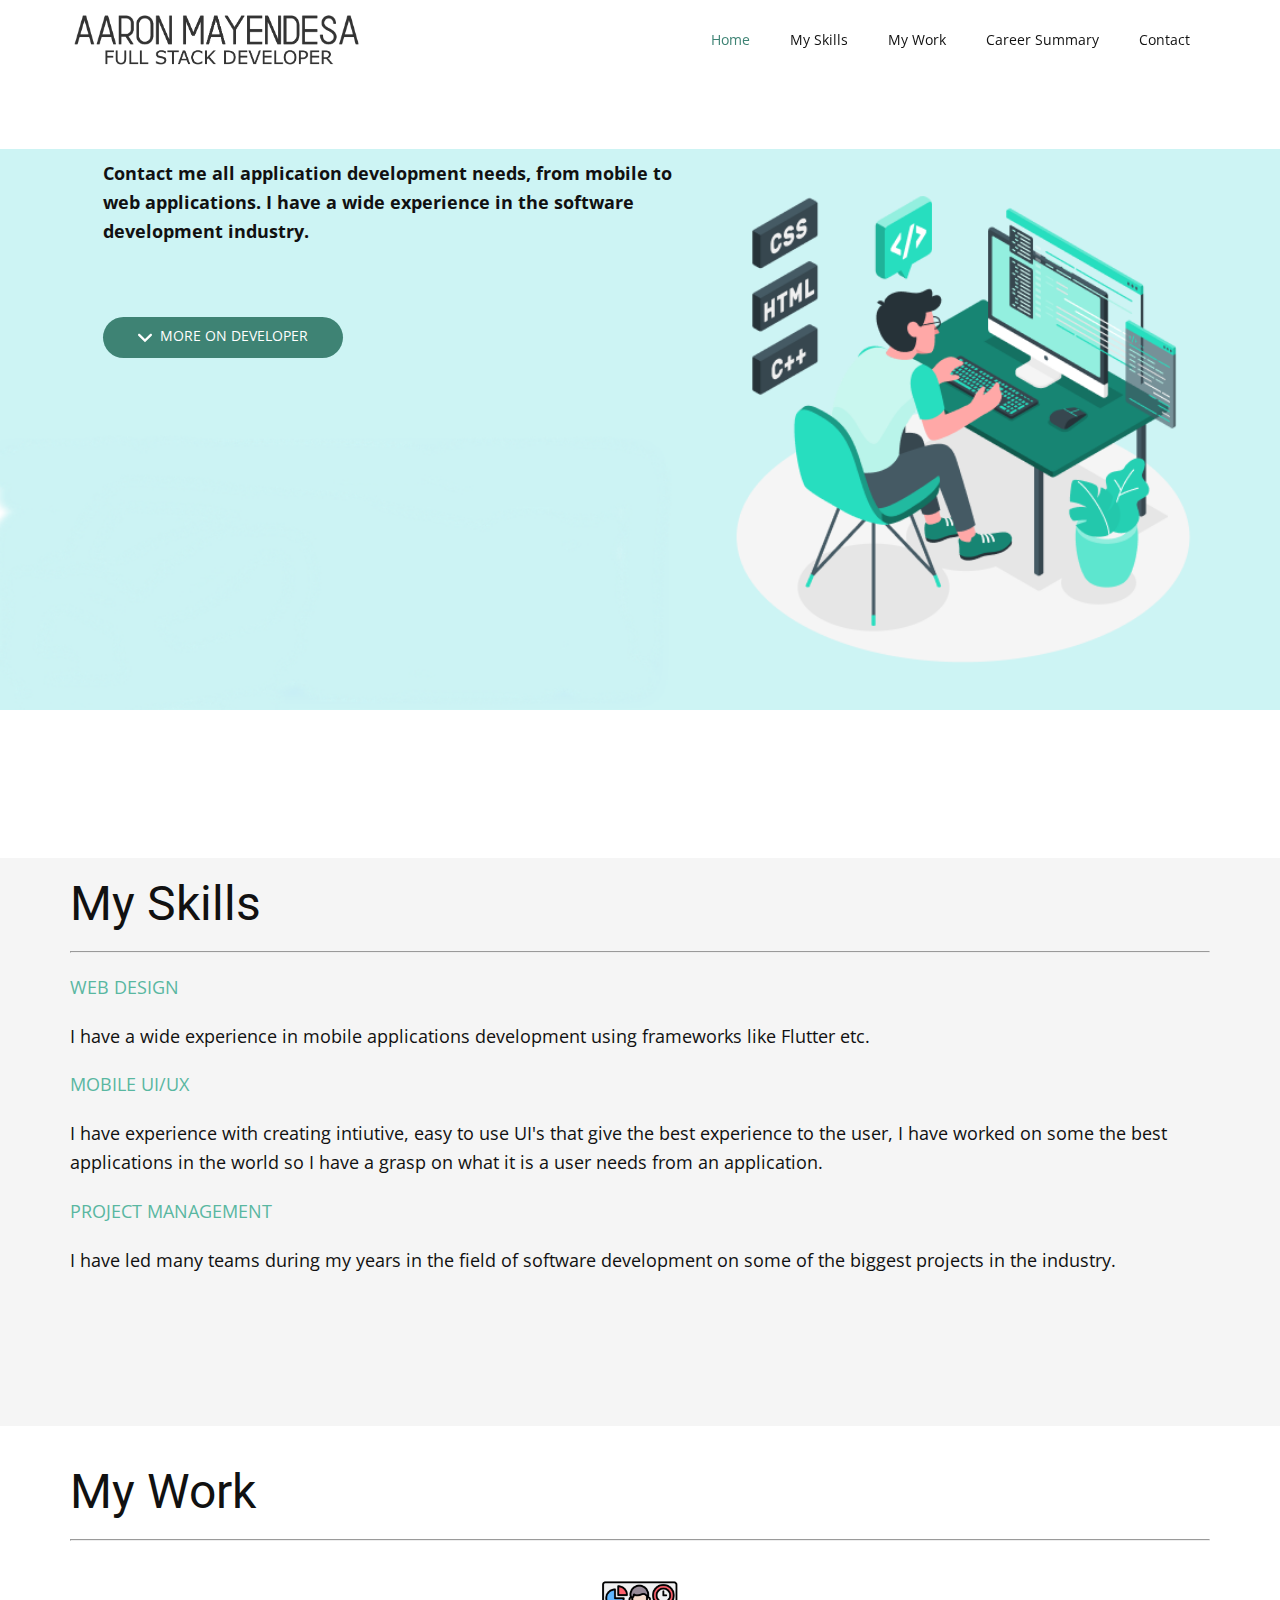
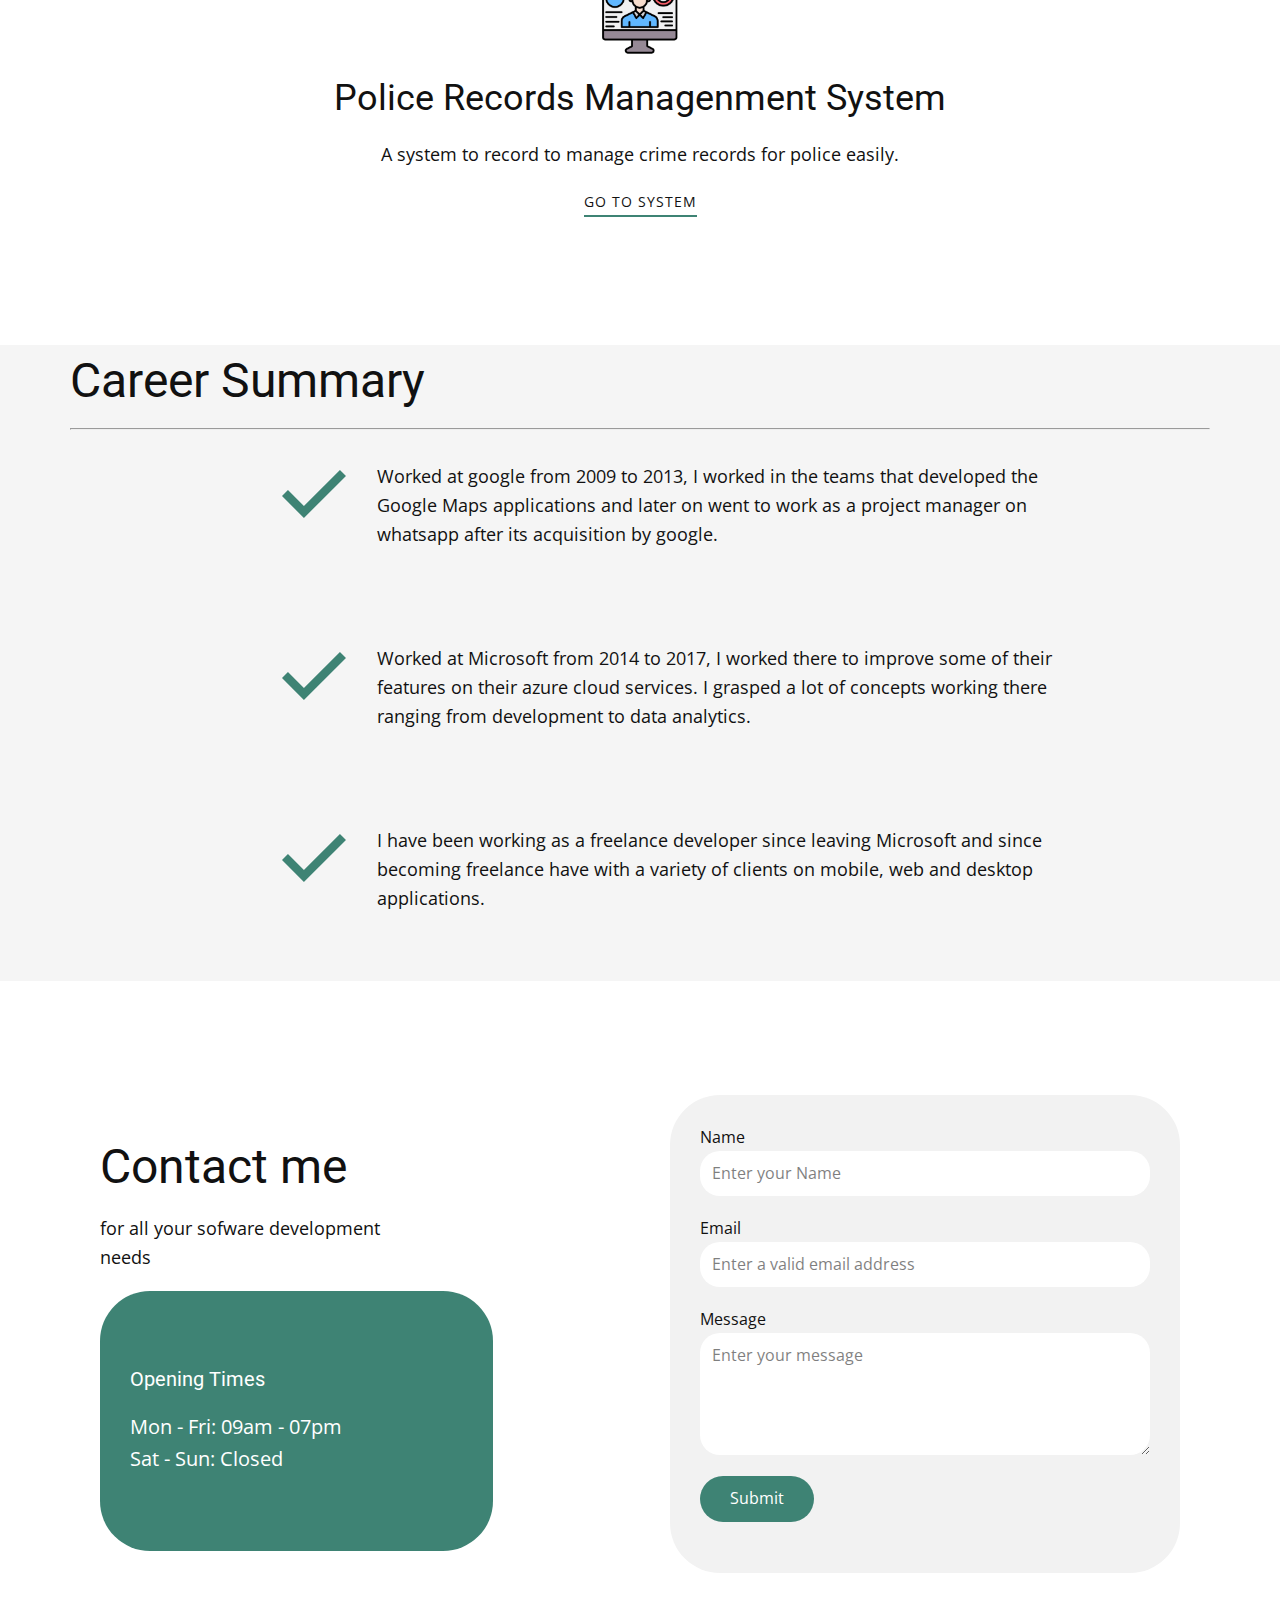
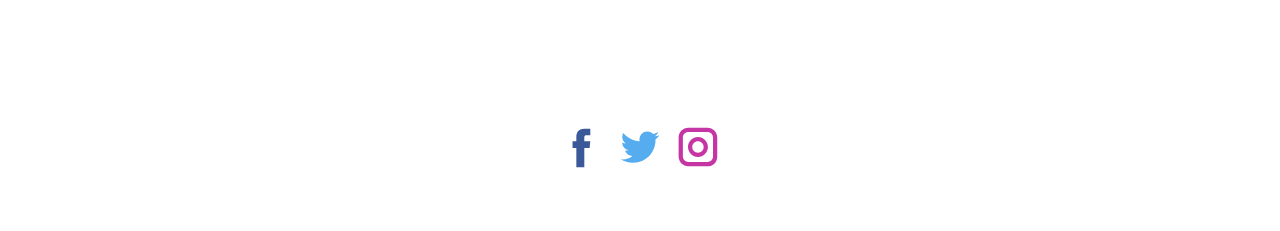
<file: index.html>
<!DOCTYPE html>
<html style="font-size: 16px;" lang="en"><head>
    <meta name="viewport" content="width=device-width, initial-scale=1.0">
    <meta charset="utf-8">
    <meta name="keywords" content="My Skills, My Work, Career Summary, Contact me">
    <meta name="description" content="">
    <title>Home</title>
    <link rel="stylesheet" href="nicepage.css" media="screen">
<link rel="stylesheet" href="Home.css" media="screen">
    <script class="u-script" type="text/javascript" src="jquery.js" defer=""></script>
    <script class="u-script" type="text/javascript" src="nicepage.js" defer=""></script>
    <meta name="referrer" content="origin">
    <link id="u-theme-google-font" rel="stylesheet" href="https://fonts.googleapis.com/css?family=Roboto:100,100i,300,300i,400,400i,500,500i,700,700i,900,900i|Open+Sans:300,300i,400,400i,500,500i,600,600i,700,700i,800,800i">
    <link id="u-page-google-font" rel="stylesheet" href="https://fonts.googleapis.com/css?family=Open+Sans:300,300i,400,400i,500,500i,600,600i,700,700i,800,800i">
    
    
    
    
    
    
    
    
    <script type="application/ld+json">{
		"@context": "http://schema.org",
		"@type": "Organization",
		"name": "",
		"logo": "images/aaronlogo1.png"
}</script>
    <meta name="theme-color" content="#478ac9">
    <meta property="og:title" content="Home">
    <meta property="og:type" content="website">
  <meta data-intl-tel-input-cdn-path="intlTelInput/"></head>
  <body data-home-page="Home.html" data-home-page-title="Home" class="u-body u-overlap u-overlap-transparent u-xl-mode" data-lang="en"><header class="u-clearfix u-header u-palette-4-light-3 u-sticky u-sticky-6fca u-header" id="sec-650f"><div class="u-clearfix u-sheet u-sheet-1">
        <nav class="u-menu u-menu-one-level u-offcanvas u-menu-1">
          <div class="menu-collapse u-custom-font u-font-open-sans" style="font-size: 0.875rem; letter-spacing: 0px; font-weight: 700;">
            <a class="u-button-style u-custom-left-right-menu-spacing u-custom-padding-bottom u-custom-text-active-color u-custom-text-hover-color u-custom-text-shadow u-custom-top-bottom-menu-spacing u-nav-link u-text-active-palette-1-base u-text-hover-palette-2-base" href="#">
              <svg class="u-svg-link" viewBox="0 0 24 24"><use xmlns:xlink="http://www.w3.org/1999/xlink" xlink:href="#menu-hamburger"></use></svg>
              <svg class="u-svg-content" version="1.1" id="menu-hamburger" viewBox="0 0 16 16" x="0px" y="0px" xmlns:xlink="http://www.w3.org/1999/xlink" xmlns="http://www.w3.org/2000/svg"><g><rect y="1" width="16" height="2"></rect><rect y="7" width="16" height="2"></rect><rect y="13" width="16" height="2"></rect>
</g></svg>
            </a>
          </div>
          <div class="u-custom-menu u-nav-container">
            <ul class="u-custom-font u-font-open-sans u-nav u-unstyled u-nav-1"><li class="u-nav-item"><a class="u-button-style u-nav-link u-text-active-custom-color-3 u-text-hover-custom-color-4" href="Home.html#sec-89de" style="padding: 10px 20px;">Home</a>
</li><li class="u-nav-item"><a class="u-button-style u-nav-link u-text-active-custom-color-3 u-text-hover-custom-color-4" href="Home.html#sec-d56f" style="padding: 10px 20px;">My Skills</a>
</li><li class="u-nav-item"><a class="u-button-style u-nav-link u-text-active-custom-color-3 u-text-hover-custom-color-4" href="Home.html#sec-8436" style="padding: 10px 20px;">My Work</a>
</li><li class="u-nav-item"><a class="u-button-style u-nav-link u-text-active-custom-color-3 u-text-hover-custom-color-4" href="Home.html#sec-6a33" style="padding: 10px 20px;">Career Summary</a>
</li><li class="u-nav-item"><a class="u-button-style u-nav-link u-text-active-custom-color-3 u-text-hover-custom-color-4" href="Home.html#carousel_57be" style="padding: 10px 20px;">Contact</a>
</li></ul>
          </div>
          <div class="u-custom-menu u-nav-container-collapse">
            <div class="u-black u-container-style u-inner-container-layout u-opacity u-opacity-95 u-sidenav">
              <div class="u-inner-container-layout u-sidenav-overflow">
                <div class="u-menu-close"></div>
                <ul class="u-align-center u-nav u-popupmenu-items u-unstyled u-nav-2"><li class="u-nav-item"><a class="u-button-style u-nav-link" href="Home.html#sec-89de">Home</a>
</li><li class="u-nav-item"><a class="u-button-style u-nav-link" href="Home.html#sec-d56f">My Skills</a>
</li><li class="u-nav-item"><a class="u-button-style u-nav-link" href="Home.html#sec-8436">My Work</a>
</li><li class="u-nav-item"><a class="u-button-style u-nav-link" href="Home.html#sec-6a33">Career Summary</a>
</li><li class="u-nav-item"><a class="u-button-style u-nav-link" href="Home.html#carousel_57be">Contact</a>
</li></ul>
              </div>
            </div>
            <div class="u-black u-menu-overlay u-opacity u-opacity-70"></div>
          </div>
        </nav>
        <a href="https://nicepage.com/wordpress-themes" class="u-image u-logo u-image-1" data-image-width="1790" data-image-height="375">
          <img src="images/aaronlogo1.png" class="u-logo-image u-logo-image-1">
        </a>
      </div></header>
    <section class="u-align-left u-clearfix u-image u-image-contain u-section-1" id="sec-89de" data-image-width="1140" data-image-height="500">
      <div class="u-clearfix u-sheet u-sheet-1">
        <div class="fr-view u-clearfix u-rich-text u-text u-text-1">
          <p>
            <span class="u-custom-font u-font-open-sans" style="font-weight: 700;">Contact me all application development needs, from mobile to web applications. I have a wide experience in the software development industry.</span>
          </p>
        </div>
        <a href="Home.html#sec-d56f" class="u-border-none u-btn u-button-style u-custom-color-3 u-hover-custom-color-4 u-btn-1"><span class="u-icon"><svg class="u-svg-content" viewBox="0 0 30.727 30.727" x="0px" y="0px" style="width: 1em; height: 1em;"><path d="M29.994,10.183L15.363,24.812L0.733,10.184c-0.977-0.978-0.977-2.561,0-3.536c0.977-0.977,2.559-0.976,3.536,0   l11.095,11.093L26.461,6.647c0.977-0.976,2.559-0.976,3.535,0C30.971,7.624,30.971,9.206,29.994,10.183z"></path></svg></span>&nbsp; MORE ON DEVELOPER
        </a>
      </div>
    </section>
    <section class="u-align-left u-clearfix u-custom-color-5 u-section-2" id="sec-d56f">
      <div class="u-clearfix u-sheet u-sheet-1">
        <div class="fr-view u-clearfix u-rich-text u-text u-text-1">
          <h2 style="text-align: left;">My Skills</h2>
          <hr>
          <p>
            <span class="u-text-custom-color-4">WEB DESIGN</span>
          </p>
          <p style="text-align: left;">I have a wide experience in mobile applications development using frameworks like Flutter etc.</p>
          <p>
            <span class="u-text-custom-color-4">MOBILE UI/UX</span>
          </p>
          <p style="text-align: left;">I have experience with creating intiutive, easy to use UI's that give the best experience to the user, I have worked on some the best applications in the world so I have a grasp on what it is a user needs from an application.</p>
          <p id="isPasted">
            <span class="u-text-custom-color-4">PROJECT MANAGEMENT</span>
          </p>
          <p>I have led many teams during my years in the field of software development on some of the biggest projects in the industry.</p>
        </div>
      </div>
    </section>
    <section class="u-align-center u-clearfix u-section-3" id="sec-8436">
      <div class="u-align-left u-clearfix u-sheet u-sheet-1">
        <div class="u-expanded-width u-list u-list-1">
          <div class="u-repeater u-repeater-1">
            <div class="u-container-style u-list-item u-repeater-item">
              <div class="u-container-layout u-similar-container u-valign-top u-container-layout-1"><span class="u-file-icon u-icon u-icon-1"><img src="images/11443881.png" alt=""></span>
                <h3 class="u-align-center u-text u-text-default u-text-1"> Police Records Managenment System</h3>
                <p class="u-align-center u-text u-text-2">A system to record to manage crime records for police easily.</p>
                <a href="https://github.com/amayendesa/police-records-management.git" class="u-active-none u-border-2 u-border-custom-color-3 u-border-hover-custom-color-4 u-border-no-left u-border-no-right u-border-no-top u-btn u-button-style u-hover-none u-none u-text-body-color u-btn-1" target="_blank">GO to system</a>
              </div>
            </div>
          </div>
        </div>
        <div class="fr-view u-clearfix u-rich-text u-text u-text-3">
          <h2 style="text-align: left;">My Work</h2>
          <hr>
          <p>
            <br>
          </p>
        </div>
      </div>
    </section>
    <section class="u-clearfix u-custom-color-5 u-section-4" id="sec-6a33">
      <div class="u-clearfix u-sheet u-sheet-1">
        <div class="u-list u-list-1">
          <div class="u-repeater u-repeater-1">
            <div class="u-container-style u-list-item u-repeater-item">
              <div class="u-container-layout u-similar-container u-container-layout-1"><span class="u-icon u-icon-circle u-text-custom-color-3 u-icon-1"><svg class="u-svg-link" preserveAspectRatio="xMidYMin slice" viewBox="0 0 515.556 515.556" style=""><use xmlns:xlink="http://www.w3.org/1999/xlink" xlink:href="#svg-4f16"></use></svg><svg class="u-svg-content" viewBox="0 0 515.556 515.556" id="svg-4f16"><path d="m0 274.226 176.549 176.886 339.007-338.672-48.67-47.997-290.337 290-128.553-128.552z"></path></svg>
            
            
          </span>
                <p class="u-text u-text-1">Worked at google from 2009 to 2013, I worked in the teams that developed the Google Maps applications and later on went to work as a project manager on whatsapp after its acquisition by google.</p>
              </div>
            </div>
            <div class="u-container-style u-list-item u-repeater-item">
              <div class="u-container-layout u-similar-container u-container-layout-2"><span class="u-icon u-icon-circle u-text-custom-color-3 u-icon-2"><svg class="u-svg-link" preserveAspectRatio="xMidYMin slice" viewBox="0 0 515.556 515.556" style=""><use xmlns:xlink="http://www.w3.org/1999/xlink" xlink:href="#svg-9b13"></use></svg><svg class="u-svg-content" viewBox="0 0 515.556 515.556" id="svg-9b13"><path d="m0 274.226 176.549 176.886 339.007-338.672-48.67-47.997-290.337 290-128.553-128.552z"></path></svg>
            
            
          </span>
                <p class="u-text u-text-2">Worked at Microsoft from 2014 to 2017, I worked there to improve some of their features on their azure cloud services. I grasped a lot of concepts working there ranging from development to data analytics.</p>
              </div>
            </div>
            <div class="u-container-style u-list-item u-repeater-item">
              <div class="u-container-layout u-similar-container u-container-layout-3"><span class="u-icon u-icon-circle u-text-custom-color-3 u-icon-3"><svg class="u-svg-link" preserveAspectRatio="xMidYMin slice" viewBox="0 0 515.556 515.556" style=""><use xmlns:xlink="http://www.w3.org/1999/xlink" xlink:href="#svg-f2cc"></use></svg><svg class="u-svg-content" viewBox="0 0 515.556 515.556" id="svg-f2cc"><path d="m0 274.226 176.549 176.886 339.007-338.672-48.67-47.997-290.337 290-128.553-128.552z"></path></svg>
            
            
          </span>
                <p class="u-text u-text-3">I have been working as a freelance developer since leaving Microsoft and since becoming freelance have with a variety of clients on mobile, web and desktop applications.</p>
              </div>
            </div>
          </div>
        </div>
        <div class="fr-view u-clearfix u-rich-text u-text u-text-4">
          <h2 style="text-align: left;">Career Summary</h2>
          <hr>
          <p>
            <br>
          </p>
        </div>
      </div>
    </section>
    <section class="u-clearfix u-section-5" id="carousel_57be">
      <div class="u-clearfix u-sheet u-valign-middle-lg u-valign-middle-xl u-sheet-1">
        <div class="data-layout-selected u-clearfix u-expanded-width u-layout-wrap u-layout-wrap-1">
          <div class="u-layout">
            <div class="u-layout-row">
              <div class="u-container-style u-layout-cell u-size-30 u-layout-cell-1">
                <div class="u-container-layout u-valign-top-sm u-valign-top-xs u-container-layout-1">
                  <h2 class="u-text u-text-default u-text-1">Contact me</h2>
                  <p class="u-text u-text-2">for all your sofware development needs</p>
                  <div class="u-container-style u-custom-color-3 u-group u-radius-50 u-shape-round u-group-1">
                    <div class="u-container-layout u-valign-middle u-container-layout-2">
                      <h5 class="u-text u-text-default u-text-3"> Opening Times</h5>
                      <p class="u-text u-text-default u-text-4"> Mon - Fri: 09am - 07​pm<br>Sat - Sun: Closed
                      </p>
                    </div>
                  </div>
                </div>
              </div>
              <div class="u-container-style u-layout-cell u-size-30 u-layout-cell-2">
                <div class="u-container-layout u-valign-bottom u-container-layout-3">
                  <div class="u-expanded-width u-form u-grey-5 u-radius-50 u-form-1">
                    <form action="https://forms.nicepagesrv.com/v2/form/process" class="u-clearfix u-form-spacing-20 u-form-vertical u-inner-form" source="email" name="form" style="padding: 30px;">
                      <div class="u-form-group u-form-name">
                        <label for="name-b064" class="u-label">Name</label>
                        <input type="text" placeholder="Enter your Name" id="name-b064" name="name" class="u-border-none u-input u-input-rectangle u-radius-20" required="">
                      </div>
                      <div class="u-form-email u-form-group">
                        <label for="email-b064" class="u-label">Email</label>
                        <input type="email" placeholder="Enter a valid email address" id="email-b064" name="email" class="u-border-none u-input u-input-rectangle u-radius-20" required="">
                      </div>
                      <div class="u-form-group u-form-message">
                        <label for="message-b064" class="u-label">Message</label>
                        <textarea placeholder="Enter your message" rows="4" cols="50" id="message-b064" name="message" class="u-border-none u-input u-input-rectangle u-radius-20" required=""></textarea>
                      </div>
                      <div class="u-align-left u-form-group u-form-submit">
                        <a href="#" class="u-border-none u-btn u-btn-submit u-button-style u-custom-color-3 u-hover-custom-color-4 u-radius-30 u-btn-1">Submit</a>
                        <input type="submit" value="submit" class="u-form-control-hidden">
                      </div>
                      <div class="u-form-send-message u-form-send-success"> Thank you! Your message has been sent. </div>
                      <div class="u-form-send-error u-form-send-message"> Unable to send your message. Please fix errors then try again. </div>
                      <input type="hidden" value="" name="recaptchaResponse">
                      <input type="hidden" name="formServices" value="3db1366c8599a46652807fbda832e33f">
                    </form>
                  </div>
                </div>
              </div>
            </div>
          </div>
        </div>
      </div>
    </section>
    <section class="u-align-center u-clearfix u-section-6" id="sec-3002">
      <div class="u-align-left u-clearfix u-sheet u-valign-middle u-sheet-1">
        <div class="u-social-icons u-spacing-10 u-social-icons-1">
          <a class="u-social-url" title="facebook" target="_blank" href="https://facebook.com/name"><span class="u-icon u-social-facebook u-social-icon u-icon-1"><svg class="u-svg-link" preserveAspectRatio="xMidYMin slice" viewBox="0 0 112 112" style=""><use xmlns:xlink="http://www.w3.org/1999/xlink" xlink:href="#svg-0fef"></use></svg><svg class="u-svg-content" viewBox="0 0 112 112" x="0" y="0" id="svg-0fef"><path fill="currentColor" d="M75.5,28.8H65.4c-1.5,0-4,0.9-4,4.3v9.4h13.9l-1.5,15.8H61.4v45.1H42.8V58.3h-8.8V42.4h8.8V32.2
c0-7.4,3.4-18.8,18.8-18.8h13.8v15.4H75.5z"></path></svg></span>
          </a>
          <a class="u-social-url" title="twitter" target="_blank" href="https://twitter.com/name"><span class="u-icon u-social-icon u-social-twitter u-icon-2"><svg class="u-svg-link" preserveAspectRatio="xMidYMin slice" viewBox="0 0 112 112" style=""><use xmlns:xlink="http://www.w3.org/1999/xlink" xlink:href="#svg-16a1"></use></svg><svg class="u-svg-content" viewBox="0 0 112 112" x="0" y="0" id="svg-16a1"><path fill="currentColor" d="M92.2,38.2c0,0.8,0,1.6,0,2.3c0,24.3-18.6,52.4-52.6,52.4c-10.6,0.1-20.2-2.9-28.5-8.2
	c1.4,0.2,2.9,0.2,4.4,0.2c8.7,0,16.7-2.9,23-7.9c-8.1-0.2-14.9-5.5-17.3-12.8c1.1,0.2,2.4,0.2,3.4,0.2c1.6,0,3.3-0.2,4.8-0.7
	c-8.4-1.6-14.9-9.2-14.9-18c0-0.2,0-0.2,0-0.2c2.5,1.4,5.4,2.2,8.4,2.3c-5-3.3-8.3-8.9-8.3-15.4c0-3.4,1-6.5,2.5-9.2
	c9.1,11.1,22.7,18.5,38,19.2c-0.2-1.4-0.4-2.8-0.4-4.3c0.1-10,8.3-18.2,18.5-18.2c5.4,0,10.1,2.2,13.5,5.7c4.3-0.8,8.1-2.3,11.7-4.5
	c-1.4,4.3-4.3,7.9-8.1,10.1c3.7-0.4,7.3-1.4,10.6-2.9C98.9,32.3,95.7,35.5,92.2,38.2z"></path></svg></span>
          </a>
          <a class="u-social-url" title="instagram" target="_blank" href="https://instagram.com/name"><span class="u-icon u-social-icon u-social-instagram u-icon-3"><svg class="u-svg-link" preserveAspectRatio="xMidYMin slice" viewBox="0 0 112 112" style=""><use xmlns:xlink="http://www.w3.org/1999/xlink" xlink:href="#svg-a6ce"></use></svg><svg class="u-svg-content" viewBox="0 0 112 112" x="0" y="0" id="svg-a6ce"><path fill="currentColor" d="M55.9,32.9c-12.8,0-23.2,10.4-23.2,23.2s10.4,23.2,23.2,23.2s23.2-10.4,23.2-23.2S68.7,32.9,55.9,32.9z
	 M55.9,69.4c-7.4,0-13.3-6-13.3-13.3c-0.1-7.4,6-13.3,13.3-13.3s13.3,6,13.3,13.3C69.3,63.5,63.3,69.4,55.9,69.4z"></path><path fill="#FFFFFF" d="M79.7,26.8c-3,0-5.4,2.5-5.4,5.4s2.5,5.4,5.4,5.4c3,0,5.4-2.5,5.4-5.4S82.7,26.8,79.7,26.8z"></path><path fill="currentColor" d="M78.2,11H33.5C21,11,10.8,21.3,10.8,33.7v44.7c0,12.6,10.2,22.8,22.7,22.8h44.7c12.6,0,22.7-10.2,22.7-22.7
	V33.7C100.8,21.1,90.6,11,78.2,11z M91,78.4c0,7.1-5.8,12.8-12.8,12.8H33.5c-7.1,0-12.8-5.8-12.8-12.8V33.7
	c0-7.1,5.8-12.8,12.8-12.8h44.7c7.1,0,12.8,5.8,12.8,12.8V78.4z"></path></svg></span>
          </a>
        </div>
      </div>
    </section>
  
</body></html>
</file>
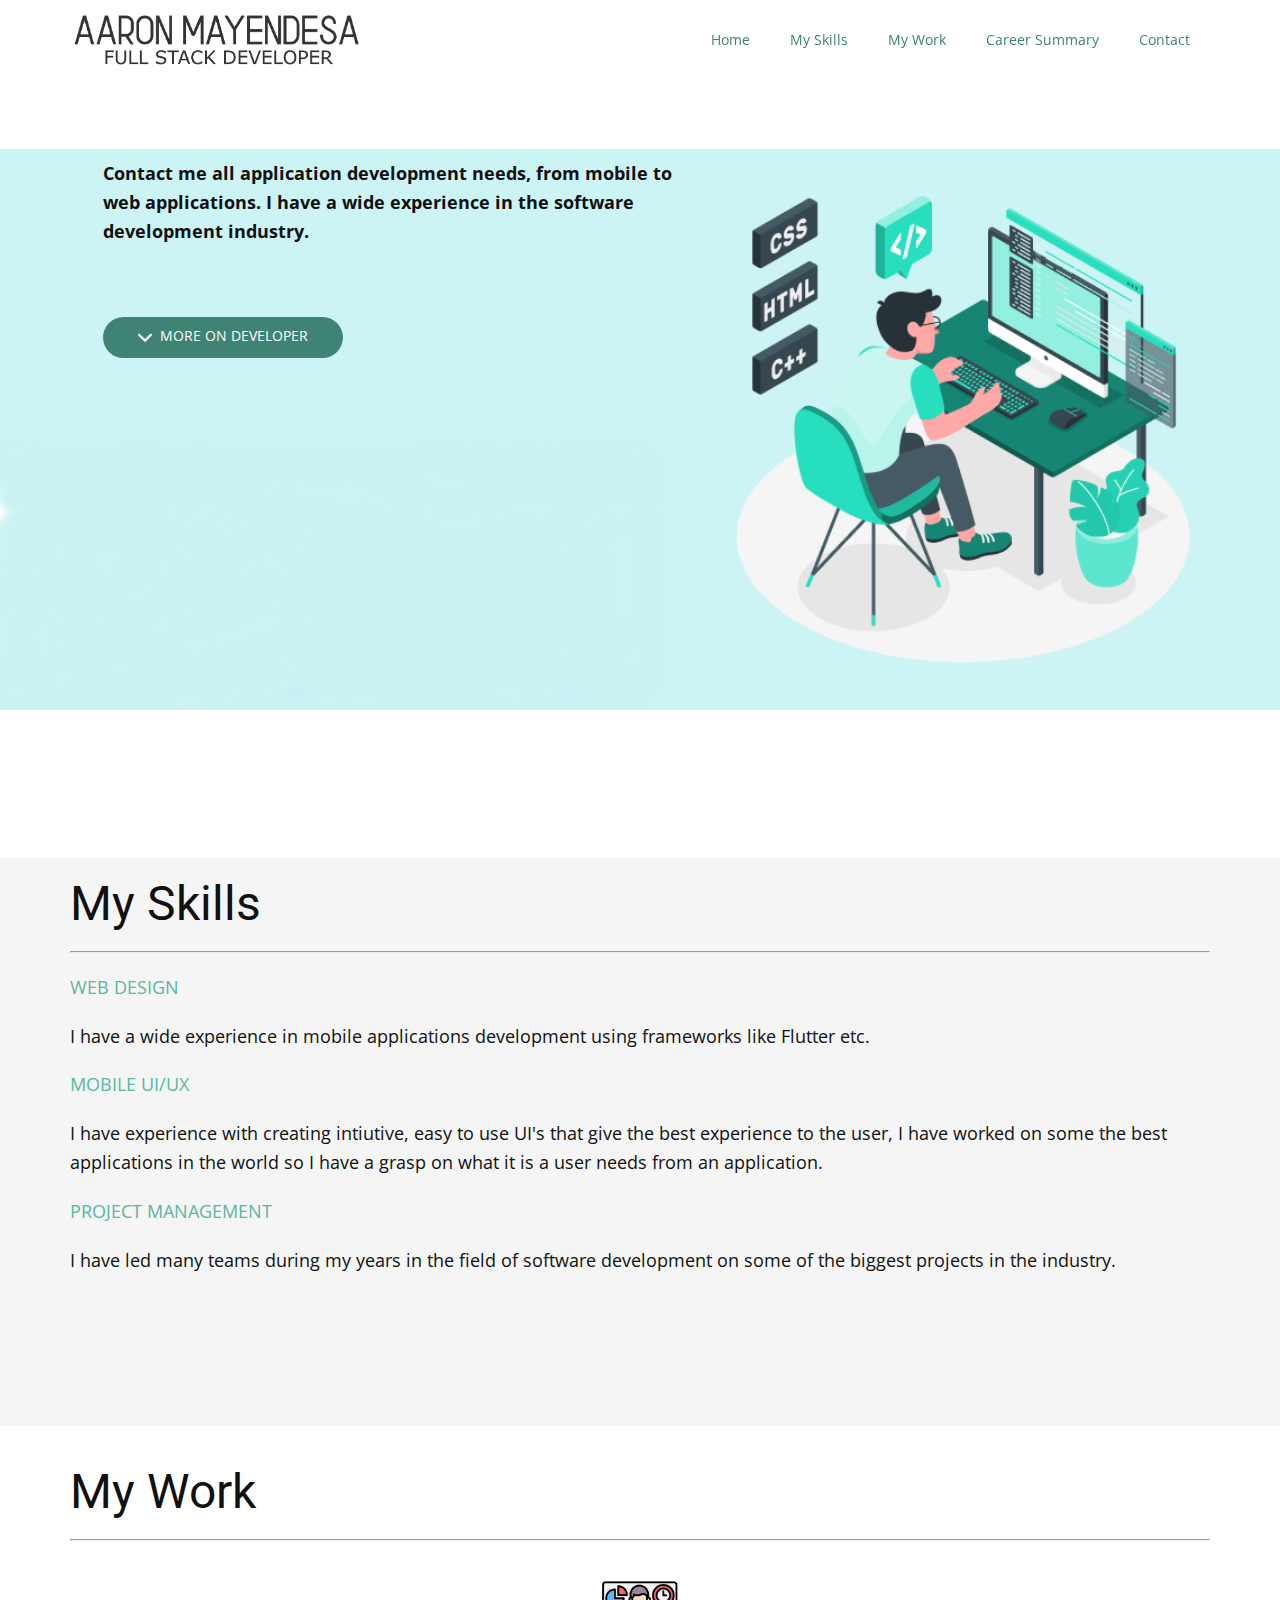
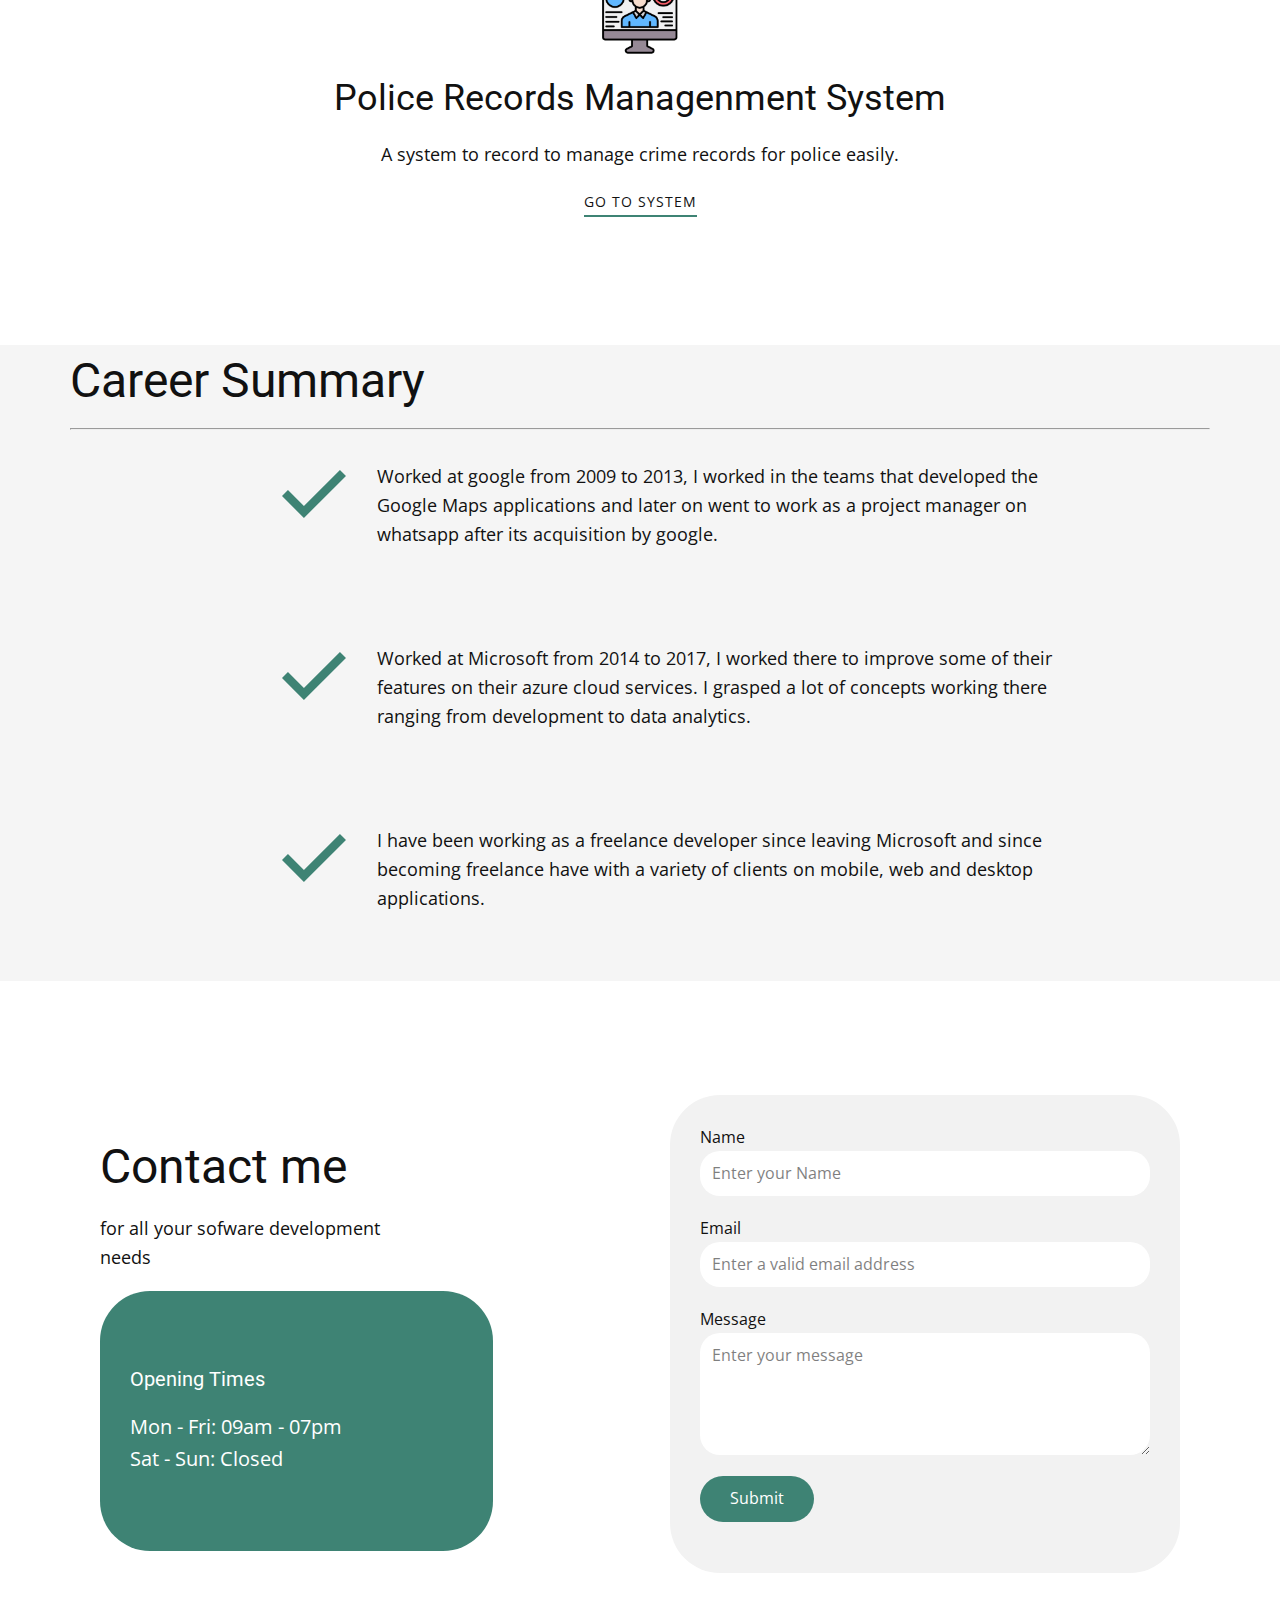
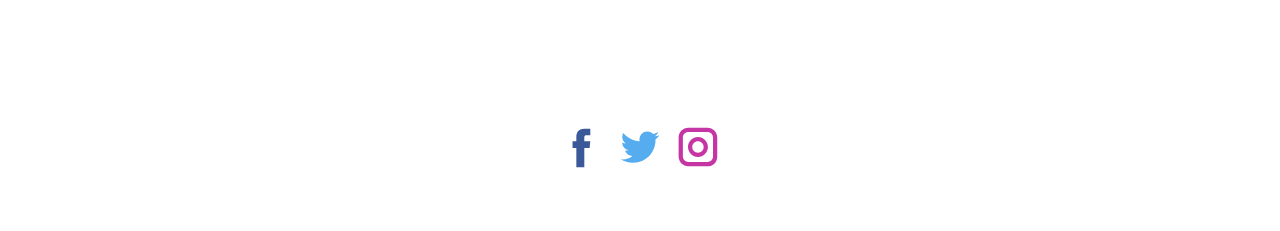
<file: Home.html>
<!DOCTYPE html>
<html style="font-size: 16px;" lang="en"><head>
    <meta name="viewport" content="width=device-width, initial-scale=1.0">
    <meta charset="utf-8">
    <meta name="keywords" content="My Skills, My Work, Career Summary, Contact me">
    <meta name="description" content="">
    <title>Home</title>
    <link rel="stylesheet" href="nicepage.css" media="screen">
<link rel="stylesheet" href="Home.css" media="screen">
    <script class="u-script" type="text/javascript" src="jquery.js" defer=""></script>
    <script class="u-script" type="text/javascript" src="nicepage.js" defer=""></script>
    <meta name="referrer" content="origin">
    <link id="u-theme-google-font" rel="stylesheet" href="https://fonts.googleapis.com/css?family=Roboto:100,100i,300,300i,400,400i,500,500i,700,700i,900,900i|Open+Sans:300,300i,400,400i,500,500i,600,600i,700,700i,800,800i">
    <link id="u-page-google-font" rel="stylesheet" href="https://fonts.googleapis.com/css?family=Open+Sans:300,300i,400,400i,500,500i,600,600i,700,700i,800,800i">
    
    
    
    
    
    
    
    
    <script type="application/ld+json">{
		"@context": "http://schema.org",
		"@type": "Organization",
		"name": "",
		"logo": "images/aaronlogo1.png"
}</script>
    <meta name="theme-color" content="#478ac9">
    <meta property="og:title" content="Home">
    <meta property="og:type" content="website">
  <meta data-intl-tel-input-cdn-path="intlTelInput/"></head>
  <body class="u-body u-overlap u-overlap-transparent u-xl-mode" data-lang="en"><header class="u-clearfix u-header u-palette-4-light-3 u-sticky u-sticky-6fca u-header" id="sec-650f"><div class="u-clearfix u-sheet u-sheet-1">
        <nav class="u-menu u-menu-one-level u-offcanvas u-menu-1">
          <div class="menu-collapse u-custom-font u-font-open-sans" style="font-size: 0.875rem; letter-spacing: 0px; font-weight: 700;">
            <a class="u-button-style u-custom-left-right-menu-spacing u-custom-padding-bottom u-custom-text-active-color u-custom-text-hover-color u-custom-text-shadow u-custom-top-bottom-menu-spacing u-nav-link u-text-active-palette-1-base u-text-hover-palette-2-base" href="#">
              <svg class="u-svg-link" viewBox="0 0 24 24"><use xmlns:xlink="http://www.w3.org/1999/xlink" xlink:href="#menu-hamburger"></use></svg>
              <svg class="u-svg-content" version="1.1" id="menu-hamburger" viewBox="0 0 16 16" x="0px" y="0px" xmlns:xlink="http://www.w3.org/1999/xlink" xmlns="http://www.w3.org/2000/svg"><g><rect y="1" width="16" height="2"></rect><rect y="7" width="16" height="2"></rect><rect y="13" width="16" height="2"></rect>
</g></svg>
            </a>
          </div>
          <div class="u-custom-menu u-nav-container">
            <ul class="u-custom-font u-font-open-sans u-nav u-unstyled u-nav-1"><li class="u-nav-item"><a class="u-button-style u-nav-link u-text-active-custom-color-3 u-text-hover-custom-color-4" href="Home.html#sec-89de" style="padding: 10px 20px;">Home</a>
</li><li class="u-nav-item"><a class="u-button-style u-nav-link u-text-active-custom-color-3 u-text-hover-custom-color-4" href="Home.html#sec-d56f" style="padding: 10px 20px;">My Skills</a>
</li><li class="u-nav-item"><a class="u-button-style u-nav-link u-text-active-custom-color-3 u-text-hover-custom-color-4" href="Home.html#sec-8436" style="padding: 10px 20px;">My Work</a>
</li><li class="u-nav-item"><a class="u-button-style u-nav-link u-text-active-custom-color-3 u-text-hover-custom-color-4" href="Home.html#sec-6a33" style="padding: 10px 20px;">Career Summary</a>
</li><li class="u-nav-item"><a class="u-button-style u-nav-link u-text-active-custom-color-3 u-text-hover-custom-color-4" href="Home.html#carousel_57be" style="padding: 10px 20px;">Contact</a>
</li></ul>
          </div>
          <div class="u-custom-menu u-nav-container-collapse">
            <div class="u-black u-container-style u-inner-container-layout u-opacity u-opacity-95 u-sidenav">
              <div class="u-inner-container-layout u-sidenav-overflow">
                <div class="u-menu-close"></div>
                <ul class="u-align-center u-nav u-popupmenu-items u-unstyled u-nav-2"><li class="u-nav-item"><a class="u-button-style u-nav-link" href="Home.html#sec-89de">Home</a>
</li><li class="u-nav-item"><a class="u-button-style u-nav-link" href="Home.html#sec-d56f">My Skills</a>
</li><li class="u-nav-item"><a class="u-button-style u-nav-link" href="Home.html#sec-8436">My Work</a>
</li><li class="u-nav-item"><a class="u-button-style u-nav-link" href="Home.html#sec-6a33">Career Summary</a>
</li><li class="u-nav-item"><a class="u-button-style u-nav-link" href="Home.html#carousel_57be">Contact</a>
</li></ul>
              </div>
            </div>
            <div class="u-black u-menu-overlay u-opacity u-opacity-70"></div>
          </div>
        </nav>
        <a href="https://nicepage.com/wordpress-themes" class="u-image u-logo u-image-1" data-image-width="1790" data-image-height="375">
          <img src="images/aaronlogo1.png" class="u-logo-image u-logo-image-1">
        </a>
      </div></header>
    <section class="u-align-left u-clearfix u-image u-image-contain u-section-1" id="sec-89de" data-image-width="1140" data-image-height="500">
      <div class="u-clearfix u-sheet u-sheet-1">
        <div class="fr-view u-clearfix u-rich-text u-text u-text-1">
          <p>
            <span class="u-custom-font u-font-open-sans" style="font-weight: 700;">Contact me all application development needs, from mobile to web applications. I have a wide experience in the software development industry.</span>
          </p>
        </div>
        <a href="Home.html#sec-d56f" class="u-border-none u-btn u-button-style u-custom-color-3 u-hover-custom-color-4 u-btn-1"><span class="u-icon"><svg class="u-svg-content" viewBox="0 0 30.727 30.727" x="0px" y="0px" style="width: 1em; height: 1em;"><path d="M29.994,10.183L15.363,24.812L0.733,10.184c-0.977-0.978-0.977-2.561,0-3.536c0.977-0.977,2.559-0.976,3.536,0   l11.095,11.093L26.461,6.647c0.977-0.976,2.559-0.976,3.535,0C30.971,7.624,30.971,9.206,29.994,10.183z"></path></svg></span>&nbsp; MORE ON DEVELOPER
        </a>
      </div>
    </section>
    <section class="u-align-left u-clearfix u-custom-color-5 u-section-2" id="sec-d56f">
      <div class="u-clearfix u-sheet u-sheet-1">
        <div class="fr-view u-clearfix u-rich-text u-text u-text-1">
          <h2 style="text-align: left;">My Skills</h2>
          <hr>
          <p>
            <span class="u-text-custom-color-4">WEB DESIGN</span>
          </p>
          <p style="text-align: left;">I have a wide experience in mobile applications development using frameworks like Flutter etc.</p>
          <p>
            <span class="u-text-custom-color-4">MOBILE UI/UX</span>
          </p>
          <p style="text-align: left;">I have experience with creating intiutive, easy to use UI's that give the best experience to the user, I have worked on some the best applications in the world so I have a grasp on what it is a user needs from an application.</p>
          <p id="isPasted">
            <span class="u-text-custom-color-4">PROJECT MANAGEMENT</span>
          </p>
          <p>I have led many teams during my years in the field of software development on some of the biggest projects in the industry.</p>
        </div>
      </div>
    </section>
    <section class="u-align-center u-clearfix u-section-3" id="sec-8436">
      <div class="u-align-left u-clearfix u-sheet u-sheet-1">
        <div class="u-expanded-width u-list u-list-1">
          <div class="u-repeater u-repeater-1">
            <div class="u-container-style u-list-item u-repeater-item">
              <div class="u-container-layout u-similar-container u-valign-top u-container-layout-1"><span class="u-file-icon u-icon u-icon-1"><img src="images/11443881.png" alt=""></span>
                <h3 class="u-align-center u-text u-text-default u-text-1"> Police Records Managenment System</h3>
                <p class="u-align-center u-text u-text-2">A system to record to manage crime records for police easily.</p>
                <a href="https://github.com/amayendesa/police-records-management.git" class="u-active-none u-border-2 u-border-custom-color-3 u-border-hover-custom-color-4 u-border-no-left u-border-no-right u-border-no-top u-btn u-button-style u-hover-none u-none u-text-body-color u-btn-1" target="_blank">GO to system</a>
              </div>
            </div>
          </div>
        </div>
        <div class="fr-view u-clearfix u-rich-text u-text u-text-3">
          <h2 style="text-align: left;">My Work</h2>
          <hr>
          <p>
            <br>
          </p>
        </div>
      </div>
    </section>
    <section class="u-clearfix u-custom-color-5 u-section-4" id="sec-6a33">
      <div class="u-clearfix u-sheet u-sheet-1">
        <div class="u-list u-list-1">
          <div class="u-repeater u-repeater-1">
            <div class="u-container-style u-list-item u-repeater-item">
              <div class="u-container-layout u-similar-container u-container-layout-1"><span class="u-icon u-icon-circle u-text-custom-color-3 u-icon-1"><svg class="u-svg-link" preserveAspectRatio="xMidYMin slice" viewBox="0 0 515.556 515.556" style=""><use xmlns:xlink="http://www.w3.org/1999/xlink" xlink:href="#svg-4f16"></use></svg><svg class="u-svg-content" viewBox="0 0 515.556 515.556" id="svg-4f16"><path d="m0 274.226 176.549 176.886 339.007-338.672-48.67-47.997-290.337 290-128.553-128.552z"></path></svg>
            
            
          </span>
                <p class="u-text u-text-1">Worked at google from 2009 to 2013, I worked in the teams that developed the Google Maps applications and later on went to work as a project manager on whatsapp after its acquisition by google.</p>
              </div>
            </div>
            <div class="u-container-style u-list-item u-repeater-item">
              <div class="u-container-layout u-similar-container u-container-layout-2"><span class="u-icon u-icon-circle u-text-custom-color-3 u-icon-2"><svg class="u-svg-link" preserveAspectRatio="xMidYMin slice" viewBox="0 0 515.556 515.556" style=""><use xmlns:xlink="http://www.w3.org/1999/xlink" xlink:href="#svg-9b13"></use></svg><svg class="u-svg-content" viewBox="0 0 515.556 515.556" id="svg-9b13"><path d="m0 274.226 176.549 176.886 339.007-338.672-48.67-47.997-290.337 290-128.553-128.552z"></path></svg>
            
            
          </span>
                <p class="u-text u-text-2">Worked at Microsoft from 2014 to 2017, I worked there to improve some of their features on their azure cloud services. I grasped a lot of concepts working there ranging from development to data analytics.</p>
              </div>
            </div>
            <div class="u-container-style u-list-item u-repeater-item">
              <div class="u-container-layout u-similar-container u-container-layout-3"><span class="u-icon u-icon-circle u-text-custom-color-3 u-icon-3"><svg class="u-svg-link" preserveAspectRatio="xMidYMin slice" viewBox="0 0 515.556 515.556" style=""><use xmlns:xlink="http://www.w3.org/1999/xlink" xlink:href="#svg-f2cc"></use></svg><svg class="u-svg-content" viewBox="0 0 515.556 515.556" id="svg-f2cc"><path d="m0 274.226 176.549 176.886 339.007-338.672-48.67-47.997-290.337 290-128.553-128.552z"></path></svg>
            
            
          </span>
                <p class="u-text u-text-3">I have been working as a freelance developer since leaving Microsoft and since becoming freelance have with a variety of clients on mobile, web and desktop applications.</p>
              </div>
            </div>
          </div>
        </div>
        <div class="fr-view u-clearfix u-rich-text u-text u-text-4">
          <h2 style="text-align: left;">Career Summary</h2>
          <hr>
          <p>
            <br>
          </p>
        </div>
      </div>
    </section>
    <section class="u-clearfix u-section-5" id="carousel_57be">
      <div class="u-clearfix u-sheet u-valign-middle-lg u-valign-middle-xl u-sheet-1">
        <div class="data-layout-selected u-clearfix u-expanded-width u-layout-wrap u-layout-wrap-1">
          <div class="u-layout">
            <div class="u-layout-row">
              <div class="u-container-style u-layout-cell u-size-30 u-layout-cell-1">
                <div class="u-container-layout u-valign-top-sm u-valign-top-xs u-container-layout-1">
                  <h2 class="u-text u-text-default u-text-1">Contact me</h2>
                  <p class="u-text u-text-2">for all your sofware development needs</p>
                  <div class="u-container-style u-custom-color-3 u-group u-radius-50 u-shape-round u-group-1">
                    <div class="u-container-layout u-valign-middle u-container-layout-2">
                      <h5 class="u-text u-text-default u-text-3"> Opening Times</h5>
                      <p class="u-text u-text-default u-text-4"> Mon - Fri: 09am - 07​pm<br>Sat - Sun: Closed
                      </p>
                    </div>
                  </div>
                </div>
              </div>
              <div class="u-container-style u-layout-cell u-size-30 u-layout-cell-2">
                <div class="u-container-layout u-valign-bottom u-container-layout-3">
                  <div class="u-expanded-width u-form u-grey-5 u-radius-50 u-form-1">
                    <form action="https://forms.nicepagesrv.com/v2/form/process" class="u-clearfix u-form-spacing-20 u-form-vertical u-inner-form" source="email" name="form" style="padding: 30px;">
                      <div class="u-form-group u-form-name">
                        <label for="name-b064" class="u-label">Name</label>
                        <input type="text" placeholder="Enter your Name" id="name-b064" name="name" class="u-border-none u-input u-input-rectangle u-radius-20" required="">
                      </div>
                      <div class="u-form-email u-form-group">
                        <label for="email-b064" class="u-label">Email</label>
                        <input type="email" placeholder="Enter a valid email address" id="email-b064" name="email" class="u-border-none u-input u-input-rectangle u-radius-20" required="">
                      </div>
                      <div class="u-form-group u-form-message">
                        <label for="message-b064" class="u-label">Message</label>
                        <textarea placeholder="Enter your message" rows="4" cols="50" id="message-b064" name="message" class="u-border-none u-input u-input-rectangle u-radius-20" required=""></textarea>
                      </div>
                      <div class="u-align-left u-form-group u-form-submit">
                        <a href="#" class="u-border-none u-btn u-btn-submit u-button-style u-custom-color-3 u-hover-custom-color-4 u-radius-30 u-btn-1">Submit</a>
                        <input type="submit" value="submit" class="u-form-control-hidden">
                      </div>
                      <div class="u-form-send-message u-form-send-success"> Thank you! Your message has been sent. </div>
                      <div class="u-form-send-error u-form-send-message"> Unable to send your message. Please fix errors then try again. </div>
                      <input type="hidden" value="" name="recaptchaResponse">
                      <input type="hidden" name="formServices" value="3db1366c8599a46652807fbda832e33f">
                    </form>
                  </div>
                </div>
              </div>
            </div>
          </div>
        </div>
      </div>
    </section>
    <section class="u-align-center u-clearfix u-section-6" id="sec-3002">
      <div class="u-align-left u-clearfix u-sheet u-valign-middle u-sheet-1">
        <div class="u-social-icons u-spacing-10 u-social-icons-1">
          <a class="u-social-url" title="facebook" target="_blank" href="https://facebook.com/name"><span class="u-icon u-social-facebook u-social-icon u-icon-1"><svg class="u-svg-link" preserveAspectRatio="xMidYMin slice" viewBox="0 0 112 112" style=""><use xmlns:xlink="http://www.w3.org/1999/xlink" xlink:href="#svg-0fef"></use></svg><svg class="u-svg-content" viewBox="0 0 112 112" x="0" y="0" id="svg-0fef"><path fill="currentColor" d="M75.5,28.8H65.4c-1.5,0-4,0.9-4,4.3v9.4h13.9l-1.5,15.8H61.4v45.1H42.8V58.3h-8.8V42.4h8.8V32.2
c0-7.4,3.4-18.8,18.8-18.8h13.8v15.4H75.5z"></path></svg></span>
          </a>
          <a class="u-social-url" title="twitter" target="_blank" href="https://twitter.com/name"><span class="u-icon u-social-icon u-social-twitter u-icon-2"><svg class="u-svg-link" preserveAspectRatio="xMidYMin slice" viewBox="0 0 112 112" style=""><use xmlns:xlink="http://www.w3.org/1999/xlink" xlink:href="#svg-16a1"></use></svg><svg class="u-svg-content" viewBox="0 0 112 112" x="0" y="0" id="svg-16a1"><path fill="currentColor" d="M92.2,38.2c0,0.8,0,1.6,0,2.3c0,24.3-18.6,52.4-52.6,52.4c-10.6,0.1-20.2-2.9-28.5-8.2
	c1.4,0.2,2.9,0.2,4.4,0.2c8.7,0,16.7-2.9,23-7.9c-8.1-0.2-14.9-5.5-17.3-12.8c1.1,0.2,2.4,0.2,3.4,0.2c1.6,0,3.3-0.2,4.8-0.7
	c-8.4-1.6-14.9-9.2-14.9-18c0-0.2,0-0.2,0-0.2c2.5,1.4,5.4,2.2,8.4,2.3c-5-3.3-8.3-8.9-8.3-15.4c0-3.4,1-6.5,2.5-9.2
	c9.1,11.1,22.7,18.5,38,19.2c-0.2-1.4-0.4-2.8-0.4-4.3c0.1-10,8.3-18.2,18.5-18.2c5.4,0,10.1,2.2,13.5,5.7c4.3-0.8,8.1-2.3,11.7-4.5
	c-1.4,4.3-4.3,7.9-8.1,10.1c3.7-0.4,7.3-1.4,10.6-2.9C98.9,32.3,95.7,35.5,92.2,38.2z"></path></svg></span>
          </a>
          <a class="u-social-url" title="instagram" target="_blank" href="https://instagram.com/name"><span class="u-icon u-social-icon u-social-instagram u-icon-3"><svg class="u-svg-link" preserveAspectRatio="xMidYMin slice" viewBox="0 0 112 112" style=""><use xmlns:xlink="http://www.w3.org/1999/xlink" xlink:href="#svg-a6ce"></use></svg><svg class="u-svg-content" viewBox="0 0 112 112" x="0" y="0" id="svg-a6ce"><path fill="currentColor" d="M55.9,32.9c-12.8,0-23.2,10.4-23.2,23.2s10.4,23.2,23.2,23.2s23.2-10.4,23.2-23.2S68.7,32.9,55.9,32.9z
	 M55.9,69.4c-7.4,0-13.3-6-13.3-13.3c-0.1-7.4,6-13.3,13.3-13.3s13.3,6,13.3,13.3C69.3,63.5,63.3,69.4,55.9,69.4z"></path><path fill="#FFFFFF" d="M79.7,26.8c-3,0-5.4,2.5-5.4,5.4s2.5,5.4,5.4,5.4c3,0,5.4-2.5,5.4-5.4S82.7,26.8,79.7,26.8z"></path><path fill="currentColor" d="M78.2,11H33.5C21,11,10.8,21.3,10.8,33.7v44.7c0,12.6,10.2,22.8,22.7,22.8h44.7c12.6,0,22.7-10.2,22.7-22.7
	V33.7C100.8,21.1,90.6,11,78.2,11z M91,78.4c0,7.1-5.8,12.8-12.8,12.8H33.5c-7.1,0-12.8-5.8-12.8-12.8V33.7
	c0-7.1,5.8-12.8,12.8-12.8h44.7c7.1,0,12.8,5.8,12.8,12.8V78.4z"></path></svg></span>
          </a>
        </div>
      </div>
    </section>
  
</body></html>
</file>
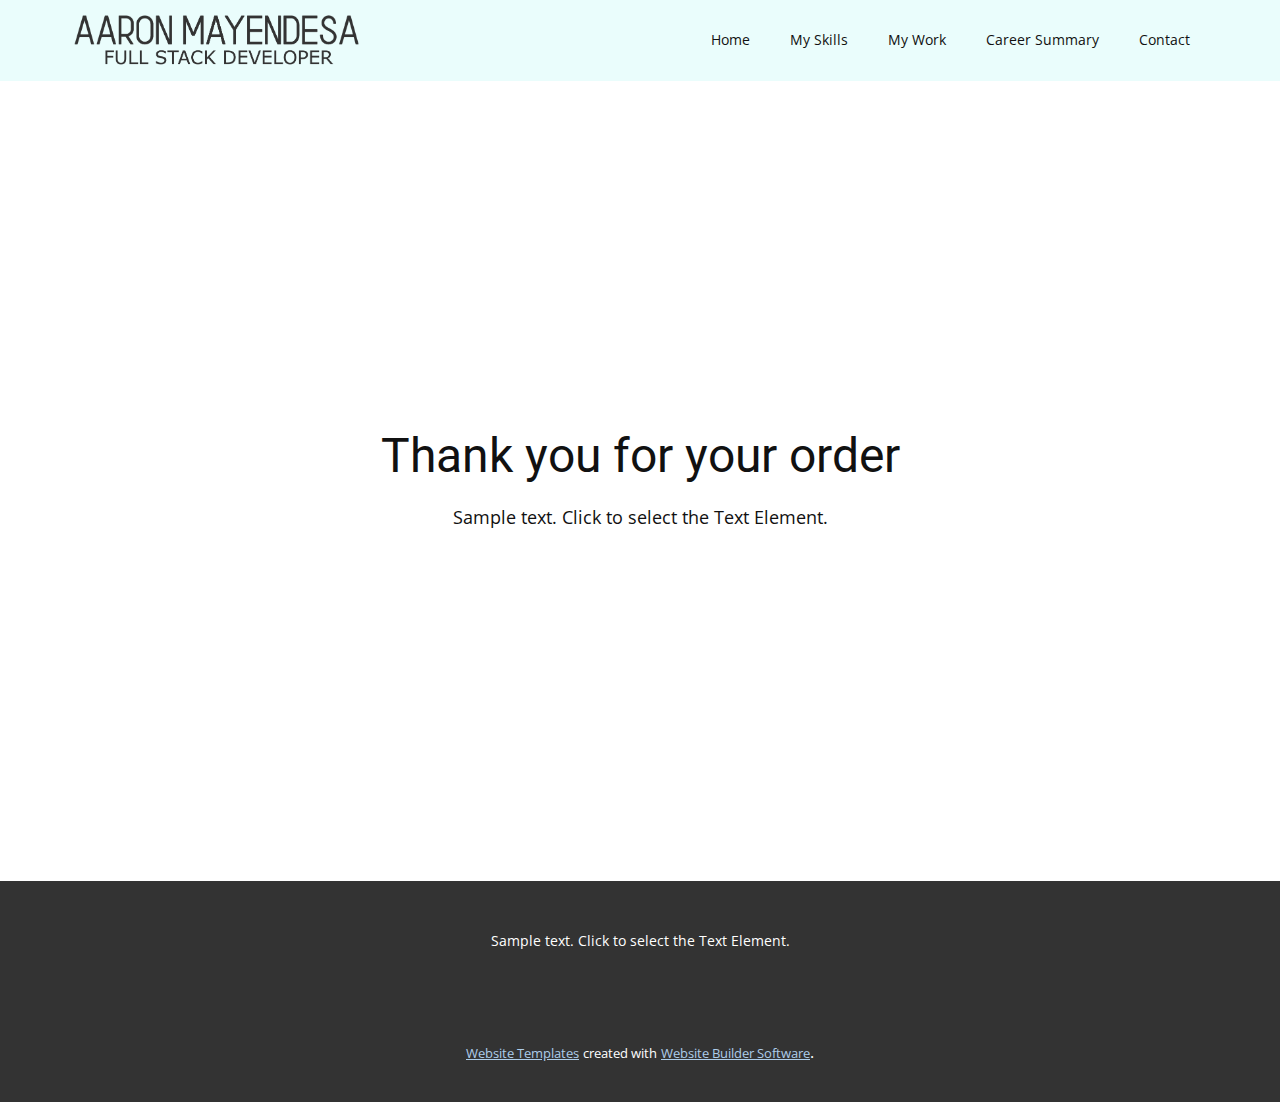
<file: thank-you-page.html>
<!DOCTYPE html>
<html style="font-size: 16px;" lang="en"><head>
    <meta name="viewport" content="width=device-width, initial-scale=1.0">
    <meta charset="utf-8">
    <meta name="keywords" content="Thank you for your order">
    <meta name="description" content="">
    <title>Thank You Page Template</title>
    <link rel="stylesheet" href="nicepage.css" media="screen">
<link rel="stylesheet" href="Thank-You-Page-Template.css" media="screen">
    <script class="u-script" type="text/javascript" src="jquery.js" defer=""></script>
    <script class="u-script" type="text/javascript" src="nicepage.js" defer=""></script>
    <meta name="generator" content="Nicepage 5.16.3, nicepage.com">
    <link id="u-theme-google-font" rel="stylesheet" href="https://fonts.googleapis.com/css?family=Roboto:100,100i,300,300i,400,400i,500,500i,700,700i,900,900i|Open+Sans:300,300i,400,400i,500,500i,600,600i,700,700i,800,800i">
    <link id="u-page-google-font" rel="stylesheet" href="https://fonts.googleapis.com/css?family=Open+Sans:300,300i,400,400i,500,500i,600,600i,700,700i,800,800i">
    
    
    
    <script type="application/ld+json">{
		"@context": "http://schema.org",
		"@type": "Organization",
		"name": "",
		"logo": "images/aaronlogo1.png"
}</script>
    <meta name="theme-color" content="#478ac9">
    <meta property="og:title" content="Thank You Page Template">
    <meta property="og:type" content="website">
  <meta data-intl-tel-input-cdn-path="intlTelInput/"></head>
  <body class="u-body u-xl-mode" data-lang="en"><header class="u-clearfix u-header u-palette-4-light-3 u-sticky u-sticky-6fca u-header" id="sec-650f"><div class="u-clearfix u-sheet u-sheet-1">
        <nav class="u-menu u-menu-one-level u-offcanvas u-menu-1">
          <div class="menu-collapse u-custom-font u-font-open-sans" style="font-size: 0.875rem; letter-spacing: 0px; font-weight: 700;">
            <a class="u-button-style u-custom-left-right-menu-spacing u-custom-padding-bottom u-custom-text-active-color u-custom-text-hover-color u-custom-text-shadow u-custom-top-bottom-menu-spacing u-nav-link u-text-active-palette-1-base u-text-hover-palette-2-base" href="#">
              <svg class="u-svg-link" viewBox="0 0 24 24"><use xmlns:xlink="http://www.w3.org/1999/xlink" xlink:href="#menu-hamburger"></use></svg>
              <svg class="u-svg-content" version="1.1" id="menu-hamburger" viewBox="0 0 16 16" x="0px" y="0px" xmlns:xlink="http://www.w3.org/1999/xlink" xmlns="http://www.w3.org/2000/svg"><g><rect y="1" width="16" height="2"></rect><rect y="7" width="16" height="2"></rect><rect y="13" width="16" height="2"></rect>
</g></svg>
            </a>
          </div>
          <div class="u-custom-menu u-nav-container">
            <ul class="u-custom-font u-font-open-sans u-nav u-unstyled u-nav-1"><li class="u-nav-item"><a class="u-button-style u-nav-link u-text-active-custom-color-3 u-text-hover-custom-color-4" href="Home.html#sec-89de" style="padding: 10px 20px;">Home</a>
</li><li class="u-nav-item"><a class="u-button-style u-nav-link u-text-active-custom-color-3 u-text-hover-custom-color-4" href="Home.html#sec-d56f" style="padding: 10px 20px;">My Skills</a>
</li><li class="u-nav-item"><a class="u-button-style u-nav-link u-text-active-custom-color-3 u-text-hover-custom-color-4" href="Home.html#sec-8436" style="padding: 10px 20px;">My Work</a>
</li><li class="u-nav-item"><a class="u-button-style u-nav-link u-text-active-custom-color-3 u-text-hover-custom-color-4" href="Home.html#sec-6a33" style="padding: 10px 20px;">Career Summary</a>
</li><li class="u-nav-item"><a class="u-button-style u-nav-link u-text-active-custom-color-3 u-text-hover-custom-color-4" href="Home.html#carousel_57be" style="padding: 10px 20px;">Contact</a>
</li></ul>
          </div>
          <div class="u-custom-menu u-nav-container-collapse">
            <div class="u-black u-container-style u-inner-container-layout u-opacity u-opacity-95 u-sidenav">
              <div class="u-inner-container-layout u-sidenav-overflow">
                <div class="u-menu-close"></div>
                <ul class="u-align-center u-nav u-popupmenu-items u-unstyled u-nav-2"><li class="u-nav-item"><a class="u-button-style u-nav-link" href="Home.html#sec-89de">Home</a>
</li><li class="u-nav-item"><a class="u-button-style u-nav-link" href="Home.html#sec-d56f">My Skills</a>
</li><li class="u-nav-item"><a class="u-button-style u-nav-link" href="Home.html#sec-8436">My Work</a>
</li><li class="u-nav-item"><a class="u-button-style u-nav-link" href="Home.html#sec-6a33">Career Summary</a>
</li><li class="u-nav-item"><a class="u-button-style u-nav-link" href="Home.html#carousel_57be">Contact</a>
</li></ul>
              </div>
            </div>
            <div class="u-black u-menu-overlay u-opacity u-opacity-70"></div>
          </div>
        </nav>
        <a href="https://nicepage.com/wordpress-themes" class="u-image u-logo u-image-1" data-image-width="1790" data-image-height="375">
          <img src="images/aaronlogo1.png" class="u-logo-image u-logo-image-1">
        </a>
      </div></header>
    <section class="u-align-center u-clearfix u-container-align-center u-section-1" id="sec-bb8c">
      <div class="u-clearfix u-sheet u-valign-middle u-sheet-1">
        <h2 class="u-align-center u-text u-text-default u-text-1"> Thank you for your order</h2>
        <p class="u-align-center u-text u-text-default u-text-2">Sample text. Click to select the Text Element.</p>
      </div>
    </section>
    
    
    
    <footer class="u-align-center u-clearfix u-footer u-grey-80 u-footer" id="sec-733e"><div class="u-clearfix u-sheet u-sheet-1">
        <p class="u-small-text u-text u-text-variant u-text-1">Sample text. Click to select the Text Element.</p>
      </div></footer>
    <section class="u-backlink u-clearfix u-grey-80">
      <a class="u-link" href="https://nicepage.com/website-templates" target="_blank">
        <span>Website Templates</span>
      </a>
      <p class="u-text">
        <span>created with</span>
      </p>
      <a class="u-link" href="" target="_blank">
        <span>Website Builder Software</span>
      </a>. 
    </section>
  
</body></html>
</file>
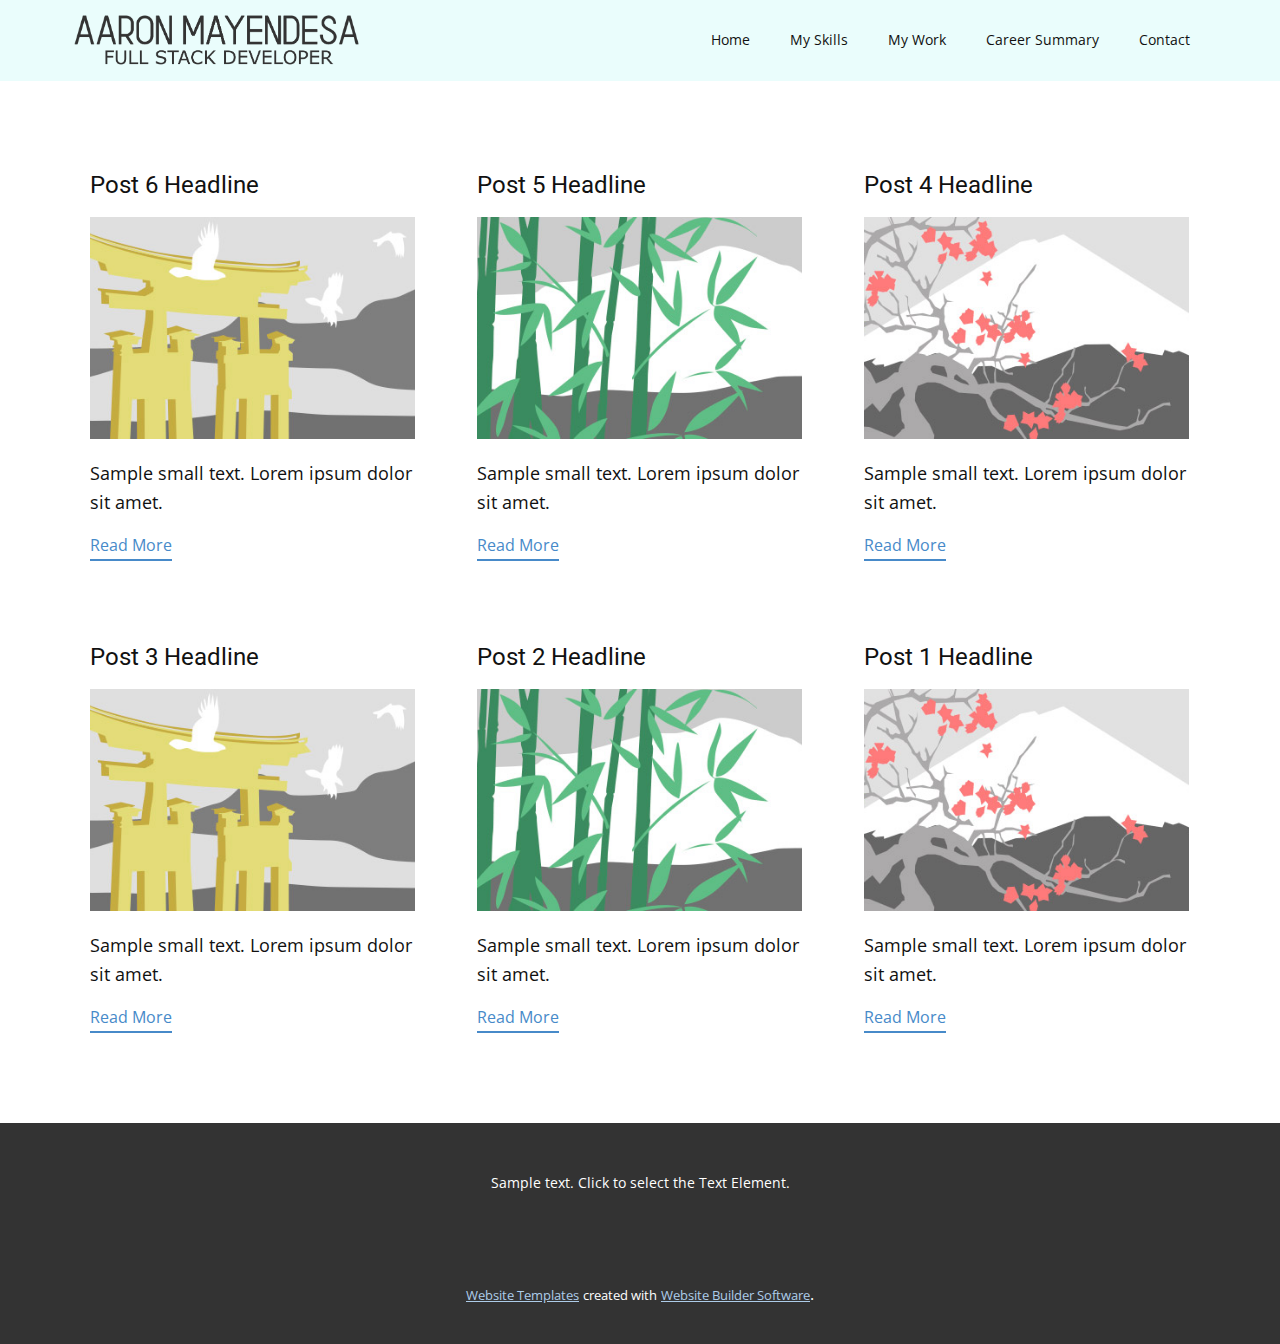
<file: blog/blog.html>
<!DOCTYPE html>
<html style="font-size: 16px;" lang="en"><head>
    <meta name="viewport" content="width=device-width, initial-scale=1.0">
    <meta charset="utf-8">
    <meta name="keywords" content="">
    <meta name="description" content="">
    <title>Blog Template</title>
    <link rel="stylesheet" href="../nicepage.css" media="screen">
<link rel="stylesheet" href="../Blog-Template.css" media="screen">
    <script class="u-script" type="text/javascript" src="../jquery.js" defer=""></script>
    <script class="u-script" type="text/javascript" src="../nicepage.js" defer=""></script>
    <meta name="generator" content="Nicepage 5.16.3, nicepage.com">
    <link id="u-theme-google-font" rel="stylesheet" href="https://fonts.googleapis.com/css?family=Roboto:100,100i,300,300i,400,400i,500,500i,700,700i,900,900i|Open+Sans:300,300i,400,400i,500,500i,600,600i,700,700i,800,800i">
    <link id="u-page-google-font" rel="stylesheet" href="https://fonts.googleapis.com/css?family=Open+Sans:300,300i,400,400i,500,500i,600,600i,700,700i,800,800i">
    
    
    
    <script type="application/ld+json">{
		"@context": "http://schema.org",
		"@type": "Organization",
		"name": "",
		"logo": "images/aaronlogo1.png"
}</script>
    <meta name="theme-color" content="#478ac9">
  <meta data-intl-tel-input-cdn-path="intlTelInput/"></head>
  <body class="u-body u-xl-mode" data-lang="en"><header class="u-clearfix u-header u-palette-4-light-3 u-sticky u-sticky-6fca u-header" id="sec-650f"><div class="u-clearfix u-sheet u-sheet-1">
        <nav class="u-menu u-menu-one-level u-offcanvas u-menu-1">
          <div class="menu-collapse u-custom-font u-font-open-sans" style="font-size: 0.875rem; letter-spacing: 0px; font-weight: 700;">
            <a class="u-button-style u-custom-left-right-menu-spacing u-custom-padding-bottom u-custom-text-active-color u-custom-text-hover-color u-custom-text-shadow u-custom-top-bottom-menu-spacing u-nav-link u-text-active-palette-1-base u-text-hover-palette-2-base" href="#">
              <svg class="u-svg-link" viewBox="0 0 24 24"><use xmlns:xlink="http://www.w3.org/1999/xlink" xlink:href="#menu-hamburger"></use></svg>
              <svg class="u-svg-content" version="1.1" id="menu-hamburger" viewBox="0 0 16 16" x="0px" y="0px" xmlns:xlink="http://www.w3.org/1999/xlink" xmlns="http://www.w3.org/2000/svg"><g><rect y="1" width="16" height="2"></rect><rect y="7" width="16" height="2"></rect><rect y="13" width="16" height="2"></rect>
</g></svg>
            </a>
          </div>
          <div class="u-custom-menu u-nav-container">
            <ul class="u-custom-font u-font-open-sans u-nav u-unstyled u-nav-1"><li class="u-nav-item"><a class="u-button-style u-nav-link u-text-active-custom-color-3 u-text-hover-custom-color-4" href="../Home.html#sec-89de" style="padding: 10px 20px;">Home</a>
</li><li class="u-nav-item"><a class="u-button-style u-nav-link u-text-active-custom-color-3 u-text-hover-custom-color-4" href="../Home.html#sec-d56f" style="padding: 10px 20px;">My Skills</a>
</li><li class="u-nav-item"><a class="u-button-style u-nav-link u-text-active-custom-color-3 u-text-hover-custom-color-4" href="../Home.html#sec-8436" style="padding: 10px 20px;">My Work</a>
</li><li class="u-nav-item"><a class="u-button-style u-nav-link u-text-active-custom-color-3 u-text-hover-custom-color-4" href="../Home.html#sec-6a33" style="padding: 10px 20px;">Career Summary</a>
</li><li class="u-nav-item"><a class="u-button-style u-nav-link u-text-active-custom-color-3 u-text-hover-custom-color-4" href="../Home.html#carousel_57be" style="padding: 10px 20px;">Contact</a>
</li></ul>
          </div>
          <div class="u-custom-menu u-nav-container-collapse">
            <div class="u-black u-container-style u-inner-container-layout u-opacity u-opacity-95 u-sidenav">
              <div class="u-inner-container-layout u-sidenav-overflow">
                <div class="u-menu-close"></div>
                <ul class="u-align-center u-nav u-popupmenu-items u-unstyled u-nav-2"><li class="u-nav-item"><a class="u-button-style u-nav-link" href="../Home.html#sec-89de">Home</a>
</li><li class="u-nav-item"><a class="u-button-style u-nav-link" href="../Home.html#sec-d56f">My Skills</a>
</li><li class="u-nav-item"><a class="u-button-style u-nav-link" href="../Home.html#sec-8436">My Work</a>
</li><li class="u-nav-item"><a class="u-button-style u-nav-link" href="../Home.html#sec-6a33">Career Summary</a>
</li><li class="u-nav-item"><a class="u-button-style u-nav-link" href="../Home.html#carousel_57be">Contact</a>
</li></ul>
              </div>
            </div>
            <div class="u-black u-menu-overlay u-opacity u-opacity-70"></div>
          </div>
        </nav>
        <a href="https://nicepage.com/wordpress-themes" class="u-image u-logo u-image-1" data-image-width="1790" data-image-height="375">
          <img src="../images/aaronlogo1.png" class="u-logo-image u-logo-image-1">
        </a>
      </div></header>
    <section class="u-clearfix u-section-1" id="sec-9a12">
      <div class="u-clearfix u-sheet u-valign-middle u-sheet-1"><!--blog--><!--blog_options_json--><!--{"type":"Recent","source":"","tags":"","count":""}--><!--/blog_options_json-->
        <div class="u-blog u-expanded-width u-repeater u-repeater-1"><!--blog_post-->
          <div class="u-blog-post u-container-style u-repeater-item u-white u-repeater-item-1">
            <div class="u-container-layout u-similar-container u-valign-top u-container-layout-1"><!--blog_post_header-->
              <h4 class="u-blog-control u-text u-text-1">
                <a class="u-post-header-link" href="../blog/post-5.html">Post 6 Headline</a>
              </h4><!--/blog_post_header--><!--blog_post_image-->
              <a class="u-post-header-link" href="../blog/post-5.html"><img alt="" class="u-blog-control u-expanded-width u-image u-image-default u-image-1" src="../images/8ad73f3c.jpeg"></a><!--/blog_post_image--><!--blog_post_content-->
              <div class="u-blog-control u-post-content u-text u-text-2 fr-view">Sample small text. Lorem ipsum dolor sit amet.</div><!--/blog_post_content--><!--blog_post_readmore-->
              <a href="../blog/post-5.html" class="u-blog-control u-border-2 u-border-palette-1-base u-btn u-btn-rectangle u-button-style u-none u-btn-1"><!--blog_post_readmore_content--><!--options_json--><!--{"content":"","defaultValue":"Read More"}--><!--/options_json-->Read More<!--/blog_post_readmore_content--></a><!--/blog_post_readmore-->
            </div>
          </div><div class="u-blog-post u-container-style u-repeater-item u-video-cover u-white">
            <div class="u-container-layout u-similar-container u-valign-top u-container-layout-2"><!--blog_post_header-->
              <h4 class="u-blog-control u-text u-text-3">
                <a class="u-post-header-link" href="../blog/post-4.html">Post 5 Headline</a>
              </h4><!--/blog_post_header--><!--blog_post_image-->
              <a class="u-post-header-link" href="../blog/post-4.html"><img alt="" class="u-blog-control u-expanded-width u-image u-image-default u-image-2" src="../images/68f64b9d.jpeg"></a><!--/blog_post_image--><!--blog_post_content-->
              <div class="u-blog-control u-post-content u-text u-text-4 fr-view">Sample small text. Lorem ipsum dolor sit amet.</div><!--/blog_post_content--><!--blog_post_readmore-->
              <a href="../blog/post-4.html" class="u-blog-control u-border-2 u-border-palette-1-base u-btn u-btn-rectangle u-button-style u-none u-btn-2"><!--blog_post_readmore_content--><!--options_json--><!--{"content":"","defaultValue":"Read More"}--><!--/options_json-->Read More<!--/blog_post_readmore_content--></a><!--/blog_post_readmore-->
            </div>
          </div><div class="u-blog-post u-container-style u-repeater-item u-video-cover u-white">
            <div class="u-container-layout u-similar-container u-valign-top u-container-layout-3"><!--blog_post_header-->
              <h4 class="u-blog-control u-text u-text-5">
                <a class="u-post-header-link" href="../blog/post-3.html">Post 4 Headline</a>
              </h4><!--/blog_post_header--><!--blog_post_image-->
              <a class="u-post-header-link" href="../blog/post-3.html"><img alt="" class="u-blog-control u-expanded-width u-image u-image-default u-image-3" src="../images/0fd3416c.jpeg"></a><!--/blog_post_image--><!--blog_post_content-->
              <div class="u-blog-control u-post-content u-text u-text-6 fr-view">Sample small text. Lorem ipsum dolor sit amet.</div><!--/blog_post_content--><!--blog_post_readmore-->
              <a href="../blog/post-3.html" class="u-blog-control u-border-2 u-border-palette-1-base u-btn u-btn-rectangle u-button-style u-none u-btn-3"><!--blog_post_readmore_content--><!--options_json--><!--{"content":"","defaultValue":"Read More"}--><!--/options_json-->Read More<!--/blog_post_readmore_content--></a><!--/blog_post_readmore-->
            </div>
          </div><div class="u-blog-post u-container-style u-repeater-item u-white u-repeater-item-1">
            <div class="u-container-layout u-similar-container u-valign-top u-container-layout-1"><!--blog_post_header-->
              <h4 class="u-blog-control u-text u-text-1">
                <a class="u-post-header-link" href="../blog/post-2.html">Post 3 Headline</a>
              </h4><!--/blog_post_header--><!--blog_post_image-->
              <a class="u-post-header-link" href="../blog/post-2.html"><img alt="" class="u-blog-control u-expanded-width u-image u-image-default u-image-1" src="../images/8ad73f3c.jpeg"></a><!--/blog_post_image--><!--blog_post_content-->
              <div class="u-blog-control u-post-content u-text u-text-2 fr-view">Sample small text. Lorem ipsum dolor sit amet.</div><!--/blog_post_content--><!--blog_post_readmore-->
              <a href="../blog/post-2.html" class="u-blog-control u-border-2 u-border-palette-1-base u-btn u-btn-rectangle u-button-style u-none u-btn-1"><!--blog_post_readmore_content--><!--options_json--><!--{"content":"","defaultValue":"Read More"}--><!--/options_json-->Read More<!--/blog_post_readmore_content--></a><!--/blog_post_readmore-->
            </div>
          </div><div class="u-blog-post u-container-style u-repeater-item u-video-cover u-white">
            <div class="u-container-layout u-similar-container u-valign-top u-container-layout-2"><!--blog_post_header-->
              <h4 class="u-blog-control u-text u-text-3">
                <a class="u-post-header-link" href="../blog/post-1.html">Post 2 Headline</a>
              </h4><!--/blog_post_header--><!--blog_post_image-->
              <a class="u-post-header-link" href="../blog/post-1.html"><img alt="" class="u-blog-control u-expanded-width u-image u-image-default u-image-2" src="../images/68f64b9d.jpeg"></a><!--/blog_post_image--><!--blog_post_content-->
              <div class="u-blog-control u-post-content u-text u-text-4 fr-view">Sample small text. Lorem ipsum dolor sit amet.</div><!--/blog_post_content--><!--blog_post_readmore-->
              <a href="../blog/post-1.html" class="u-blog-control u-border-2 u-border-palette-1-base u-btn u-btn-rectangle u-button-style u-none u-btn-2"><!--blog_post_readmore_content--><!--options_json--><!--{"content":"","defaultValue":"Read More"}--><!--/options_json-->Read More<!--/blog_post_readmore_content--></a><!--/blog_post_readmore-->
            </div>
          </div><div class="u-blog-post u-container-style u-repeater-item u-video-cover u-white">
            <div class="u-container-layout u-similar-container u-valign-top u-container-layout-3"><!--blog_post_header-->
              <h4 class="u-blog-control u-text u-text-5">
                <a class="u-post-header-link" href="../blog/post.html">Post 1 Headline</a>
              </h4><!--/blog_post_header--><!--blog_post_image-->
              <a class="u-post-header-link" href="../blog/post.html"><img alt="" class="u-blog-control u-expanded-width u-image u-image-default u-image-3" src="../images/0fd3416c.jpeg"></a><!--/blog_post_image--><!--blog_post_content-->
              <div class="u-blog-control u-post-content u-text u-text-6 fr-view">Sample small text. Lorem ipsum dolor sit amet.</div><!--/blog_post_content--><!--blog_post_readmore-->
              <a href="../blog/post.html" class="u-blog-control u-border-2 u-border-palette-1-base u-btn u-btn-rectangle u-button-style u-none u-btn-3"><!--blog_post_readmore_content--><!--options_json--><!--{"content":"","defaultValue":"Read More"}--><!--/options_json-->Read More<!--/blog_post_readmore_content--></a><!--/blog_post_readmore-->
            </div>
          </div><!--/blog_post--><!--blog_post-->
          <!--/blog_post--><!--blog_post-->
          <!--/blog_post-->
        </div><!--/blog-->
      </div>
    </section>
    
    
    
    <footer class="u-align-center u-clearfix u-footer u-grey-80 u-footer" id="sec-733e"><div class="u-clearfix u-sheet u-sheet-1">
        <p class="u-small-text u-text u-text-variant u-text-1">Sample text. Click to select the Text Element.</p>
      </div></footer>
    <section class="u-backlink u-clearfix u-grey-80">
      <a class="u-link" href="https://nicepage.com/website-templates" target="_blank">
        <span>Website Templates</span>
      </a>
      <p class="u-text">
        <span>created with</span>
      </p>
      <a class="u-link" href="" target="_blank">
        <span>Website Builder Software</span>
      </a>. 
    </section>
  
</body></html>
</file>
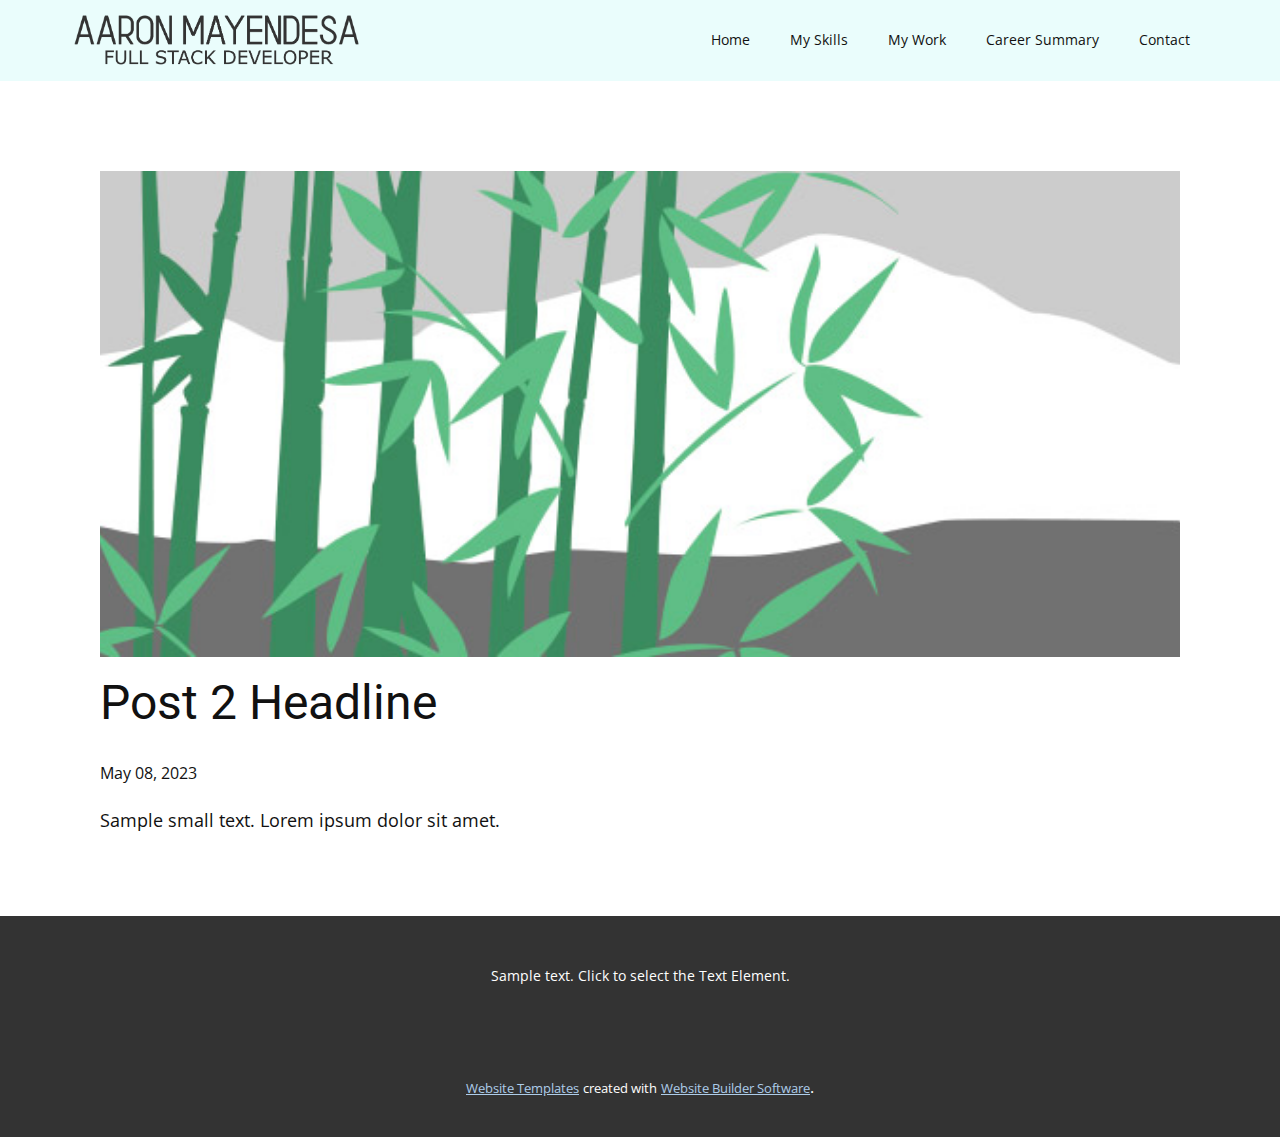
<file: blog/post-1.html>
<!DOCTYPE html>
<html style="font-size: 16px;" lang="en"><head>
    <meta name="viewport" content="width=device-width, initial-scale=1.0">
    <meta charset="utf-8">
    <meta name="keywords" content="Post 1 Headline">
    <meta name="description" content="">
    <title>Post 2 Headline</title>
    <link rel="stylesheet" href="../nicepage.css" media="screen">
<link rel="stylesheet" href="../Post-Template.css" media="screen">
    <script class="u-script" type="text/javascript" src="../jquery.js" defer=""></script>
    <script class="u-script" type="text/javascript" src="../nicepage.js" defer=""></script>
    <meta name="generator" content="Nicepage 5.16.3, nicepage.com">
    <link id="u-theme-google-font" rel="stylesheet" href="https://fonts.googleapis.com/css?family=Roboto:100,100i,300,300i,400,400i,500,500i,700,700i,900,900i|Open+Sans:300,300i,400,400i,500,500i,600,600i,700,700i,800,800i">
    <link id="u-page-google-font" rel="stylesheet" href="https://fonts.googleapis.com/css?family=Open+Sans:300,300i,400,400i,500,500i,600,600i,700,700i,800,800i">
    
    
    
    <script type="application/ld+json">{
		"@context": "http://schema.org",
		"@type": "Organization",
		"name": "",
		"logo": "images/aaronlogo1.png"
}</script>
    <meta name="theme-color" content="#478ac9">
  <meta data-intl-tel-input-cdn-path="intlTelInput/"></head>
  <body class="u-body u-xl-mode" data-lang="en"><header class="u-clearfix u-header u-palette-4-light-3 u-sticky u-sticky-6fca u-header" id="sec-650f"><div class="u-clearfix u-sheet u-sheet-1">
        <nav class="u-menu u-menu-one-level u-offcanvas u-menu-1">
          <div class="menu-collapse u-custom-font u-font-open-sans" style="font-size: 0.875rem; letter-spacing: 0px; font-weight: 700;">
            <a class="u-button-style u-custom-left-right-menu-spacing u-custom-padding-bottom u-custom-text-active-color u-custom-text-hover-color u-custom-text-shadow u-custom-top-bottom-menu-spacing u-nav-link u-text-active-palette-1-base u-text-hover-palette-2-base" href="#">
              <svg class="u-svg-link" viewBox="0 0 24 24"><use xmlns:xlink="http://www.w3.org/1999/xlink" xlink:href="#menu-hamburger"></use></svg>
              <svg class="u-svg-content" version="1.1" id="menu-hamburger" viewBox="0 0 16 16" x="0px" y="0px" xmlns:xlink="http://www.w3.org/1999/xlink" xmlns="http://www.w3.org/2000/svg"><g><rect y="1" width="16" height="2"></rect><rect y="7" width="16" height="2"></rect><rect y="13" width="16" height="2"></rect>
</g></svg>
            </a>
          </div>
          <div class="u-custom-menu u-nav-container">
            <ul class="u-custom-font u-font-open-sans u-nav u-unstyled u-nav-1"><li class="u-nav-item"><a class="u-button-style u-nav-link u-text-active-custom-color-3 u-text-hover-custom-color-4" href="../Home.html#sec-89de" style="padding: 10px 20px;">Home</a>
</li><li class="u-nav-item"><a class="u-button-style u-nav-link u-text-active-custom-color-3 u-text-hover-custom-color-4" href="../Home.html#sec-d56f" style="padding: 10px 20px;">My Skills</a>
</li><li class="u-nav-item"><a class="u-button-style u-nav-link u-text-active-custom-color-3 u-text-hover-custom-color-4" href="../Home.html#sec-8436" style="padding: 10px 20px;">My Work</a>
</li><li class="u-nav-item"><a class="u-button-style u-nav-link u-text-active-custom-color-3 u-text-hover-custom-color-4" href="../Home.html#sec-6a33" style="padding: 10px 20px;">Career Summary</a>
</li><li class="u-nav-item"><a class="u-button-style u-nav-link u-text-active-custom-color-3 u-text-hover-custom-color-4" href="../Home.html#carousel_57be" style="padding: 10px 20px;">Contact</a>
</li></ul>
          </div>
          <div class="u-custom-menu u-nav-container-collapse">
            <div class="u-black u-container-style u-inner-container-layout u-opacity u-opacity-95 u-sidenav">
              <div class="u-inner-container-layout u-sidenav-overflow">
                <div class="u-menu-close"></div>
                <ul class="u-align-center u-nav u-popupmenu-items u-unstyled u-nav-2"><li class="u-nav-item"><a class="u-button-style u-nav-link" href="../Home.html#sec-89de">Home</a>
</li><li class="u-nav-item"><a class="u-button-style u-nav-link" href="../Home.html#sec-d56f">My Skills</a>
</li><li class="u-nav-item"><a class="u-button-style u-nav-link" href="../Home.html#sec-8436">My Work</a>
</li><li class="u-nav-item"><a class="u-button-style u-nav-link" href="../Home.html#sec-6a33">Career Summary</a>
</li><li class="u-nav-item"><a class="u-button-style u-nav-link" href="../Home.html#carousel_57be">Contact</a>
</li></ul>
              </div>
            </div>
            <div class="u-black u-menu-overlay u-opacity u-opacity-70"></div>
          </div>
        </nav>
        <a href="https://nicepage.com/wordpress-themes" class="u-image u-logo u-image-1" data-image-width="1790" data-image-height="375">
          <img src="../images/aaronlogo1.png" class="u-logo-image u-logo-image-1">
        </a>
      </div></header>
    <section class="u-align-center u-clearfix u-section-1" id="sec-9c43">
      <div class="u-clearfix u-sheet u-valign-middle-md u-valign-middle-sm u-valign-middle-xs u-sheet-1"><!--post_details--><!--post_details_options_json--><!--{"source":""}--><!--/post_details_options_json--><!--blog_post-->
        <div class="u-container-style u-expanded-width u-post-details u-post-details-1">
          <div class="u-container-layout u-valign-middle u-container-layout-1"><!--blog_post_image-->
            <img alt="" class="u-blog-control u-expanded-width u-image u-image-default u-image-1" src="../images/68f64b9d.jpeg"><!--/blog_post_image--><!--blog_post_header-->
            <h2 class="u-blog-control u-text u-text-1">Post 2 Headline</h2><!--/blog_post_header--><!--blog_post_metadata-->
            <div class="u-blog-control u-metadata u-metadata-1"><!--blog_post_metadata_date-->
              <span class="u-meta-date u-meta-icon">May 08, 2023</span><!--/blog_post_metadata_date--><!--blog_post_metadata_category-->
              <!--/blog_post_metadata_category--><!--blog_post_metadata_comments-->
              <!--/blog_post_metadata_comments-->
            </div><!--/blog_post_metadata--><!--blog_post_content-->
            <div class="u-align-justify u-blog-control u-post-content u-text u-text-2 fr-view">
  Sample small text. Lorem ipsum dolor sit amet.
  </div><!--/blog_post_content-->
          </div>
        </div><!--/blog_post--><!--/post_details-->
      </div>
    </section>
    
    
    
    <footer class="u-align-center u-clearfix u-footer u-grey-80 u-footer" id="sec-733e"><div class="u-clearfix u-sheet u-sheet-1">
        <p class="u-small-text u-text u-text-variant u-text-1">Sample text. Click to select the Text Element.</p>
      </div></footer>
    <section class="u-backlink u-clearfix u-grey-80">
      <a class="u-link" href="https://nicepage.com/website-templates" target="_blank">
        <span>Website Templates</span>
      </a>
      <p class="u-text">
        <span>created with</span>
      </p>
      <a class="u-link" href="" target="_blank">
        <span>Website Builder Software</span>
      </a>. 
    </section>
  
</body></html>
</file>
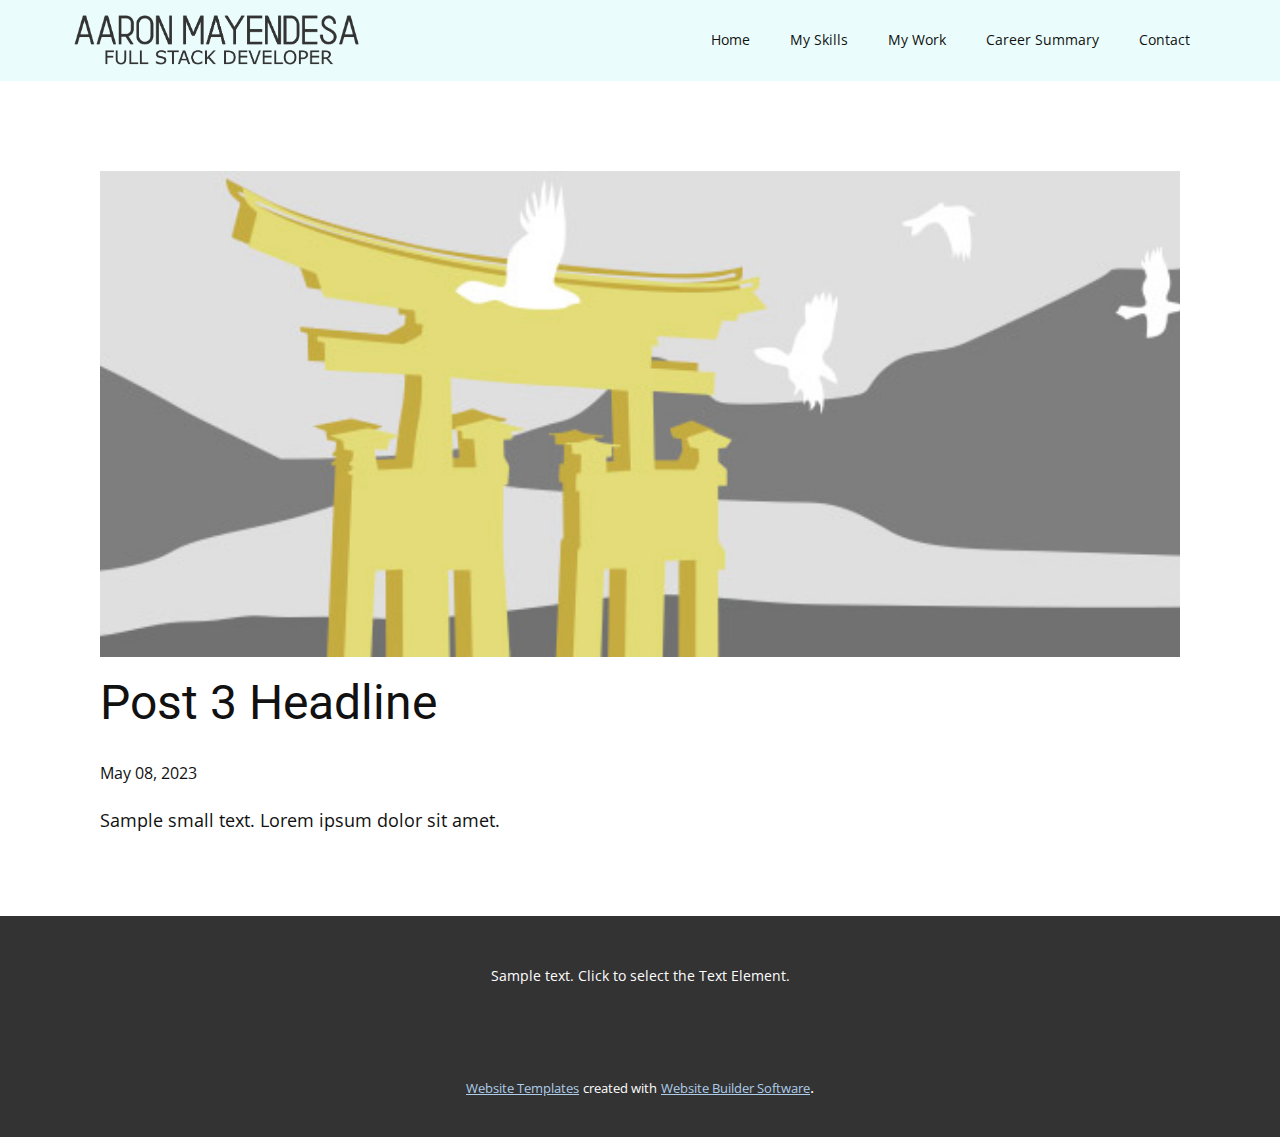
<file: blog/post-2.html>
<!DOCTYPE html>
<html style="font-size: 16px;" lang="en"><head>
    <meta name="viewport" content="width=device-width, initial-scale=1.0">
    <meta charset="utf-8">
    <meta name="keywords" content="Post 1 Headline">
    <meta name="description" content="">
    <title>Post 3 Headline</title>
    <link rel="stylesheet" href="../nicepage.css" media="screen">
<link rel="stylesheet" href="../Post-Template.css" media="screen">
    <script class="u-script" type="text/javascript" src="../jquery.js" defer=""></script>
    <script class="u-script" type="text/javascript" src="../nicepage.js" defer=""></script>
    <meta name="generator" content="Nicepage 5.16.3, nicepage.com">
    <link id="u-theme-google-font" rel="stylesheet" href="https://fonts.googleapis.com/css?family=Roboto:100,100i,300,300i,400,400i,500,500i,700,700i,900,900i|Open+Sans:300,300i,400,400i,500,500i,600,600i,700,700i,800,800i">
    <link id="u-page-google-font" rel="stylesheet" href="https://fonts.googleapis.com/css?family=Open+Sans:300,300i,400,400i,500,500i,600,600i,700,700i,800,800i">
    
    
    
    <script type="application/ld+json">{
		"@context": "http://schema.org",
		"@type": "Organization",
		"name": "",
		"logo": "images/aaronlogo1.png"
}</script>
    <meta name="theme-color" content="#478ac9">
  <meta data-intl-tel-input-cdn-path="intlTelInput/"></head>
  <body class="u-body u-xl-mode" data-lang="en"><header class="u-clearfix u-header u-palette-4-light-3 u-sticky u-sticky-6fca u-header" id="sec-650f"><div class="u-clearfix u-sheet u-sheet-1">
        <nav class="u-menu u-menu-one-level u-offcanvas u-menu-1">
          <div class="menu-collapse u-custom-font u-font-open-sans" style="font-size: 0.875rem; letter-spacing: 0px; font-weight: 700;">
            <a class="u-button-style u-custom-left-right-menu-spacing u-custom-padding-bottom u-custom-text-active-color u-custom-text-hover-color u-custom-text-shadow u-custom-top-bottom-menu-spacing u-nav-link u-text-active-palette-1-base u-text-hover-palette-2-base" href="#">
              <svg class="u-svg-link" viewBox="0 0 24 24"><use xmlns:xlink="http://www.w3.org/1999/xlink" xlink:href="#menu-hamburger"></use></svg>
              <svg class="u-svg-content" version="1.1" id="menu-hamburger" viewBox="0 0 16 16" x="0px" y="0px" xmlns:xlink="http://www.w3.org/1999/xlink" xmlns="http://www.w3.org/2000/svg"><g><rect y="1" width="16" height="2"></rect><rect y="7" width="16" height="2"></rect><rect y="13" width="16" height="2"></rect>
</g></svg>
            </a>
          </div>
          <div class="u-custom-menu u-nav-container">
            <ul class="u-custom-font u-font-open-sans u-nav u-unstyled u-nav-1"><li class="u-nav-item"><a class="u-button-style u-nav-link u-text-active-custom-color-3 u-text-hover-custom-color-4" href="../Home.html#sec-89de" style="padding: 10px 20px;">Home</a>
</li><li class="u-nav-item"><a class="u-button-style u-nav-link u-text-active-custom-color-3 u-text-hover-custom-color-4" href="../Home.html#sec-d56f" style="padding: 10px 20px;">My Skills</a>
</li><li class="u-nav-item"><a class="u-button-style u-nav-link u-text-active-custom-color-3 u-text-hover-custom-color-4" href="../Home.html#sec-8436" style="padding: 10px 20px;">My Work</a>
</li><li class="u-nav-item"><a class="u-button-style u-nav-link u-text-active-custom-color-3 u-text-hover-custom-color-4" href="../Home.html#sec-6a33" style="padding: 10px 20px;">Career Summary</a>
</li><li class="u-nav-item"><a class="u-button-style u-nav-link u-text-active-custom-color-3 u-text-hover-custom-color-4" href="../Home.html#carousel_57be" style="padding: 10px 20px;">Contact</a>
</li></ul>
          </div>
          <div class="u-custom-menu u-nav-container-collapse">
            <div class="u-black u-container-style u-inner-container-layout u-opacity u-opacity-95 u-sidenav">
              <div class="u-inner-container-layout u-sidenav-overflow">
                <div class="u-menu-close"></div>
                <ul class="u-align-center u-nav u-popupmenu-items u-unstyled u-nav-2"><li class="u-nav-item"><a class="u-button-style u-nav-link" href="../Home.html#sec-89de">Home</a>
</li><li class="u-nav-item"><a class="u-button-style u-nav-link" href="../Home.html#sec-d56f">My Skills</a>
</li><li class="u-nav-item"><a class="u-button-style u-nav-link" href="../Home.html#sec-8436">My Work</a>
</li><li class="u-nav-item"><a class="u-button-style u-nav-link" href="../Home.html#sec-6a33">Career Summary</a>
</li><li class="u-nav-item"><a class="u-button-style u-nav-link" href="../Home.html#carousel_57be">Contact</a>
</li></ul>
              </div>
            </div>
            <div class="u-black u-menu-overlay u-opacity u-opacity-70"></div>
          </div>
        </nav>
        <a href="https://nicepage.com/wordpress-themes" class="u-image u-logo u-image-1" data-image-width="1790" data-image-height="375">
          <img src="../images/aaronlogo1.png" class="u-logo-image u-logo-image-1">
        </a>
      </div></header>
    <section class="u-align-center u-clearfix u-section-1" id="sec-9c43">
      <div class="u-clearfix u-sheet u-valign-middle-md u-valign-middle-sm u-valign-middle-xs u-sheet-1"><!--post_details--><!--post_details_options_json--><!--{"source":""}--><!--/post_details_options_json--><!--blog_post-->
        <div class="u-container-style u-expanded-width u-post-details u-post-details-1">
          <div class="u-container-layout u-valign-middle u-container-layout-1"><!--blog_post_image-->
            <img alt="" class="u-blog-control u-expanded-width u-image u-image-default u-image-1" src="../images/8ad73f3c.jpeg"><!--/blog_post_image--><!--blog_post_header-->
            <h2 class="u-blog-control u-text u-text-1">Post 3 Headline</h2><!--/blog_post_header--><!--blog_post_metadata-->
            <div class="u-blog-control u-metadata u-metadata-1"><!--blog_post_metadata_date-->
              <span class="u-meta-date u-meta-icon">May 08, 2023</span><!--/blog_post_metadata_date--><!--blog_post_metadata_category-->
              <!--/blog_post_metadata_category--><!--blog_post_metadata_comments-->
              <!--/blog_post_metadata_comments-->
            </div><!--/blog_post_metadata--><!--blog_post_content-->
            <div class="u-align-justify u-blog-control u-post-content u-text u-text-2 fr-view">
  Sample small text. Lorem ipsum dolor sit amet.
  </div><!--/blog_post_content-->
          </div>
        </div><!--/blog_post--><!--/post_details-->
      </div>
    </section>
    
    
    
    <footer class="u-align-center u-clearfix u-footer u-grey-80 u-footer" id="sec-733e"><div class="u-clearfix u-sheet u-sheet-1">
        <p class="u-small-text u-text u-text-variant u-text-1">Sample text. Click to select the Text Element.</p>
      </div></footer>
    <section class="u-backlink u-clearfix u-grey-80">
      <a class="u-link" href="https://nicepage.com/website-templates" target="_blank">
        <span>Website Templates</span>
      </a>
      <p class="u-text">
        <span>created with</span>
      </p>
      <a class="u-link" href="" target="_blank">
        <span>Website Builder Software</span>
      </a>. 
    </section>
  
</body></html>
</file>
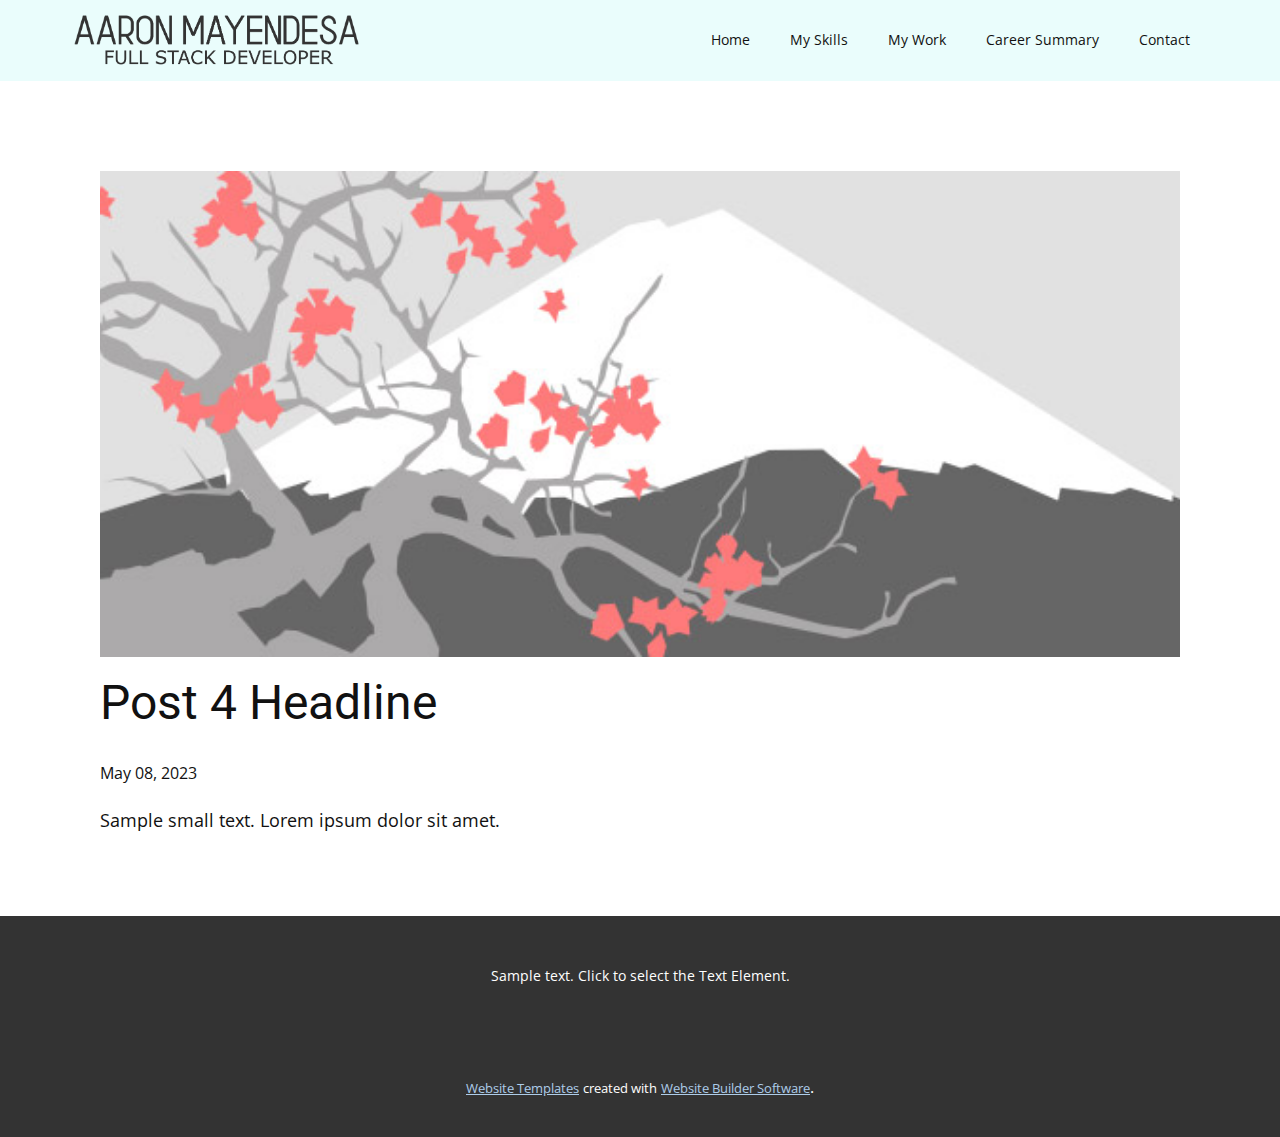
<file: blog/post-3.html>
<!DOCTYPE html>
<html style="font-size: 16px;" lang="en"><head>
    <meta name="viewport" content="width=device-width, initial-scale=1.0">
    <meta charset="utf-8">
    <meta name="keywords" content="Post 1 Headline">
    <meta name="description" content="">
    <title>Post 4 Headline</title>
    <link rel="stylesheet" href="../nicepage.css" media="screen">
<link rel="stylesheet" href="../Post-Template.css" media="screen">
    <script class="u-script" type="text/javascript" src="../jquery.js" defer=""></script>
    <script class="u-script" type="text/javascript" src="../nicepage.js" defer=""></script>
    <meta name="generator" content="Nicepage 5.16.3, nicepage.com">
    <link id="u-theme-google-font" rel="stylesheet" href="https://fonts.googleapis.com/css?family=Roboto:100,100i,300,300i,400,400i,500,500i,700,700i,900,900i|Open+Sans:300,300i,400,400i,500,500i,600,600i,700,700i,800,800i">
    <link id="u-page-google-font" rel="stylesheet" href="https://fonts.googleapis.com/css?family=Open+Sans:300,300i,400,400i,500,500i,600,600i,700,700i,800,800i">
    
    
    
    <script type="application/ld+json">{
		"@context": "http://schema.org",
		"@type": "Organization",
		"name": "",
		"logo": "images/aaronlogo1.png"
}</script>
    <meta name="theme-color" content="#478ac9">
  <meta data-intl-tel-input-cdn-path="intlTelInput/"></head>
  <body class="u-body u-xl-mode" data-lang="en"><header class="u-clearfix u-header u-palette-4-light-3 u-sticky u-sticky-6fca u-header" id="sec-650f"><div class="u-clearfix u-sheet u-sheet-1">
        <nav class="u-menu u-menu-one-level u-offcanvas u-menu-1">
          <div class="menu-collapse u-custom-font u-font-open-sans" style="font-size: 0.875rem; letter-spacing: 0px; font-weight: 700;">
            <a class="u-button-style u-custom-left-right-menu-spacing u-custom-padding-bottom u-custom-text-active-color u-custom-text-hover-color u-custom-text-shadow u-custom-top-bottom-menu-spacing u-nav-link u-text-active-palette-1-base u-text-hover-palette-2-base" href="#">
              <svg class="u-svg-link" viewBox="0 0 24 24"><use xmlns:xlink="http://www.w3.org/1999/xlink" xlink:href="#menu-hamburger"></use></svg>
              <svg class="u-svg-content" version="1.1" id="menu-hamburger" viewBox="0 0 16 16" x="0px" y="0px" xmlns:xlink="http://www.w3.org/1999/xlink" xmlns="http://www.w3.org/2000/svg"><g><rect y="1" width="16" height="2"></rect><rect y="7" width="16" height="2"></rect><rect y="13" width="16" height="2"></rect>
</g></svg>
            </a>
          </div>
          <div class="u-custom-menu u-nav-container">
            <ul class="u-custom-font u-font-open-sans u-nav u-unstyled u-nav-1"><li class="u-nav-item"><a class="u-button-style u-nav-link u-text-active-custom-color-3 u-text-hover-custom-color-4" href="../Home.html#sec-89de" style="padding: 10px 20px;">Home</a>
</li><li class="u-nav-item"><a class="u-button-style u-nav-link u-text-active-custom-color-3 u-text-hover-custom-color-4" href="../Home.html#sec-d56f" style="padding: 10px 20px;">My Skills</a>
</li><li class="u-nav-item"><a class="u-button-style u-nav-link u-text-active-custom-color-3 u-text-hover-custom-color-4" href="../Home.html#sec-8436" style="padding: 10px 20px;">My Work</a>
</li><li class="u-nav-item"><a class="u-button-style u-nav-link u-text-active-custom-color-3 u-text-hover-custom-color-4" href="../Home.html#sec-6a33" style="padding: 10px 20px;">Career Summary</a>
</li><li class="u-nav-item"><a class="u-button-style u-nav-link u-text-active-custom-color-3 u-text-hover-custom-color-4" href="../Home.html#carousel_57be" style="padding: 10px 20px;">Contact</a>
</li></ul>
          </div>
          <div class="u-custom-menu u-nav-container-collapse">
            <div class="u-black u-container-style u-inner-container-layout u-opacity u-opacity-95 u-sidenav">
              <div class="u-inner-container-layout u-sidenav-overflow">
                <div class="u-menu-close"></div>
                <ul class="u-align-center u-nav u-popupmenu-items u-unstyled u-nav-2"><li class="u-nav-item"><a class="u-button-style u-nav-link" href="../Home.html#sec-89de">Home</a>
</li><li class="u-nav-item"><a class="u-button-style u-nav-link" href="../Home.html#sec-d56f">My Skills</a>
</li><li class="u-nav-item"><a class="u-button-style u-nav-link" href="../Home.html#sec-8436">My Work</a>
</li><li class="u-nav-item"><a class="u-button-style u-nav-link" href="../Home.html#sec-6a33">Career Summary</a>
</li><li class="u-nav-item"><a class="u-button-style u-nav-link" href="../Home.html#carousel_57be">Contact</a>
</li></ul>
              </div>
            </div>
            <div class="u-black u-menu-overlay u-opacity u-opacity-70"></div>
          </div>
        </nav>
        <a href="https://nicepage.com/wordpress-themes" class="u-image u-logo u-image-1" data-image-width="1790" data-image-height="375">
          <img src="../images/aaronlogo1.png" class="u-logo-image u-logo-image-1">
        </a>
      </div></header>
    <section class="u-align-center u-clearfix u-section-1" id="sec-9c43">
      <div class="u-clearfix u-sheet u-valign-middle-md u-valign-middle-sm u-valign-middle-xs u-sheet-1"><!--post_details--><!--post_details_options_json--><!--{"source":""}--><!--/post_details_options_json--><!--blog_post-->
        <div class="u-container-style u-expanded-width u-post-details u-post-details-1">
          <div class="u-container-layout u-valign-middle u-container-layout-1"><!--blog_post_image-->
            <img alt="" class="u-blog-control u-expanded-width u-image u-image-default u-image-1" src="../images/0fd3416c.jpeg"><!--/blog_post_image--><!--blog_post_header-->
            <h2 class="u-blog-control u-text u-text-1">Post 4 Headline</h2><!--/blog_post_header--><!--blog_post_metadata-->
            <div class="u-blog-control u-metadata u-metadata-1"><!--blog_post_metadata_date-->
              <span class="u-meta-date u-meta-icon">May 08, 2023</span><!--/blog_post_metadata_date--><!--blog_post_metadata_category-->
              <!--/blog_post_metadata_category--><!--blog_post_metadata_comments-->
              <!--/blog_post_metadata_comments-->
            </div><!--/blog_post_metadata--><!--blog_post_content-->
            <div class="u-align-justify u-blog-control u-post-content u-text u-text-2 fr-view">
  Sample small text. Lorem ipsum dolor sit amet.
  </div><!--/blog_post_content-->
          </div>
        </div><!--/blog_post--><!--/post_details-->
      </div>
    </section>
    
    
    
    <footer class="u-align-center u-clearfix u-footer u-grey-80 u-footer" id="sec-733e"><div class="u-clearfix u-sheet u-sheet-1">
        <p class="u-small-text u-text u-text-variant u-text-1">Sample text. Click to select the Text Element.</p>
      </div></footer>
    <section class="u-backlink u-clearfix u-grey-80">
      <a class="u-link" href="https://nicepage.com/website-templates" target="_blank">
        <span>Website Templates</span>
      </a>
      <p class="u-text">
        <span>created with</span>
      </p>
      <a class="u-link" href="" target="_blank">
        <span>Website Builder Software</span>
      </a>. 
    </section>
  
</body></html>
</file>
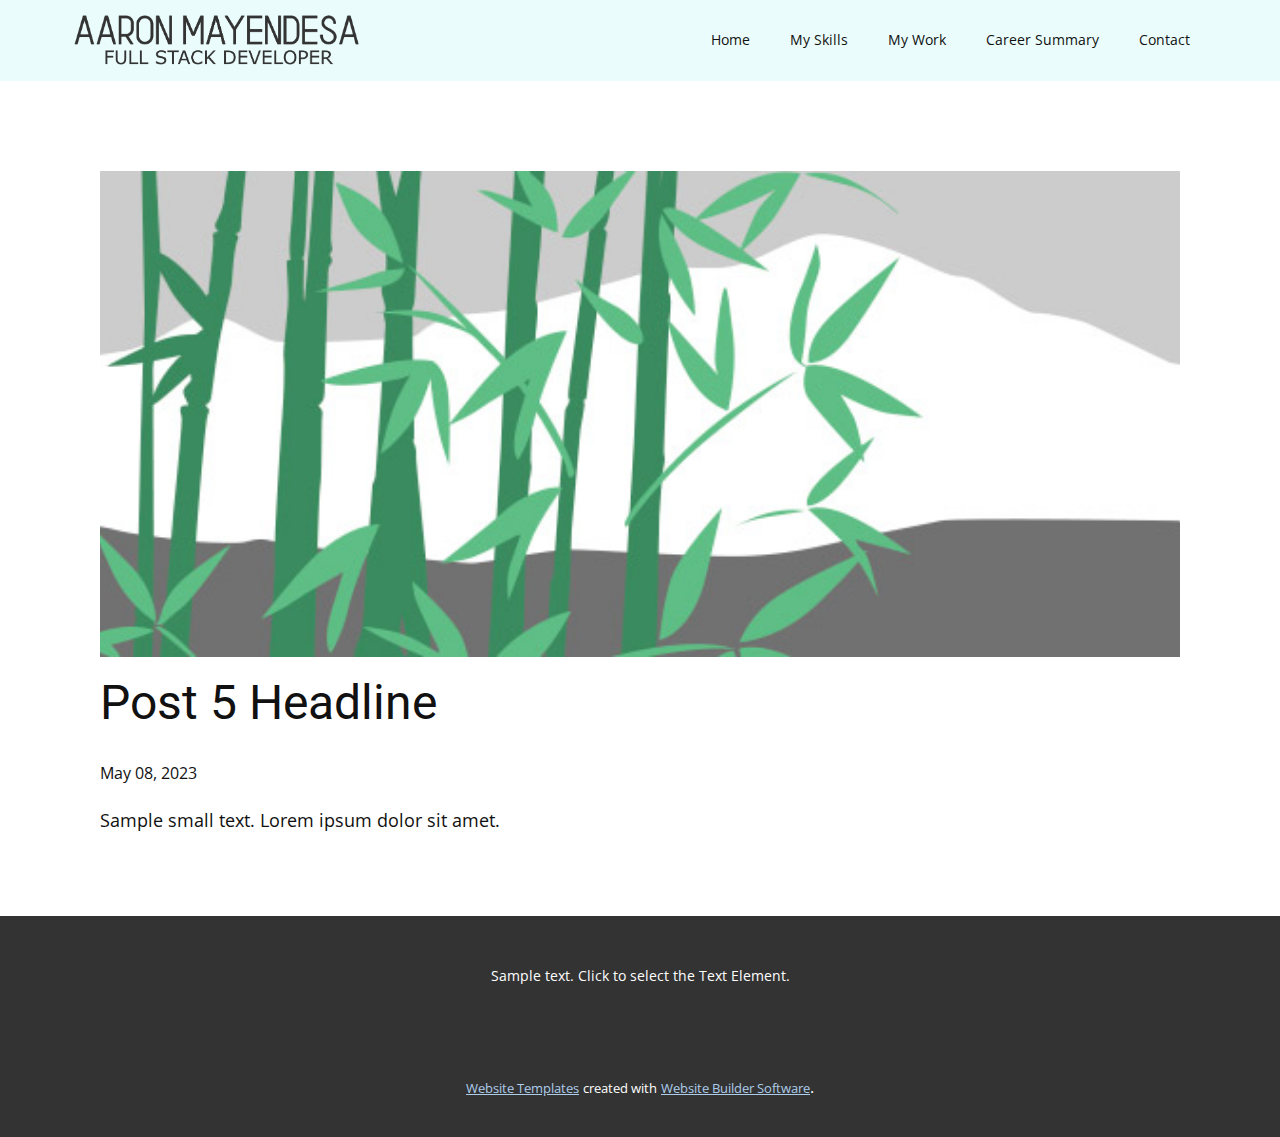
<file: blog/post-4.html>
<!DOCTYPE html>
<html style="font-size: 16px;" lang="en"><head>
    <meta name="viewport" content="width=device-width, initial-scale=1.0">
    <meta charset="utf-8">
    <meta name="keywords" content="Post 1 Headline">
    <meta name="description" content="">
    <title>Post 5 Headline</title>
    <link rel="stylesheet" href="../nicepage.css" media="screen">
<link rel="stylesheet" href="../Post-Template.css" media="screen">
    <script class="u-script" type="text/javascript" src="../jquery.js" defer=""></script>
    <script class="u-script" type="text/javascript" src="../nicepage.js" defer=""></script>
    <meta name="generator" content="Nicepage 5.16.3, nicepage.com">
    <link id="u-theme-google-font" rel="stylesheet" href="https://fonts.googleapis.com/css?family=Roboto:100,100i,300,300i,400,400i,500,500i,700,700i,900,900i|Open+Sans:300,300i,400,400i,500,500i,600,600i,700,700i,800,800i">
    <link id="u-page-google-font" rel="stylesheet" href="https://fonts.googleapis.com/css?family=Open+Sans:300,300i,400,400i,500,500i,600,600i,700,700i,800,800i">
    
    
    
    <script type="application/ld+json">{
		"@context": "http://schema.org",
		"@type": "Organization",
		"name": "",
		"logo": "images/aaronlogo1.png"
}</script>
    <meta name="theme-color" content="#478ac9">
  <meta data-intl-tel-input-cdn-path="intlTelInput/"></head>
  <body class="u-body u-xl-mode" data-lang="en"><header class="u-clearfix u-header u-palette-4-light-3 u-sticky u-sticky-6fca u-header" id="sec-650f"><div class="u-clearfix u-sheet u-sheet-1">
        <nav class="u-menu u-menu-one-level u-offcanvas u-menu-1">
          <div class="menu-collapse u-custom-font u-font-open-sans" style="font-size: 0.875rem; letter-spacing: 0px; font-weight: 700;">
            <a class="u-button-style u-custom-left-right-menu-spacing u-custom-padding-bottom u-custom-text-active-color u-custom-text-hover-color u-custom-text-shadow u-custom-top-bottom-menu-spacing u-nav-link u-text-active-palette-1-base u-text-hover-palette-2-base" href="#">
              <svg class="u-svg-link" viewBox="0 0 24 24"><use xmlns:xlink="http://www.w3.org/1999/xlink" xlink:href="#menu-hamburger"></use></svg>
              <svg class="u-svg-content" version="1.1" id="menu-hamburger" viewBox="0 0 16 16" x="0px" y="0px" xmlns:xlink="http://www.w3.org/1999/xlink" xmlns="http://www.w3.org/2000/svg"><g><rect y="1" width="16" height="2"></rect><rect y="7" width="16" height="2"></rect><rect y="13" width="16" height="2"></rect>
</g></svg>
            </a>
          </div>
          <div class="u-custom-menu u-nav-container">
            <ul class="u-custom-font u-font-open-sans u-nav u-unstyled u-nav-1"><li class="u-nav-item"><a class="u-button-style u-nav-link u-text-active-custom-color-3 u-text-hover-custom-color-4" href="../Home.html#sec-89de" style="padding: 10px 20px;">Home</a>
</li><li class="u-nav-item"><a class="u-button-style u-nav-link u-text-active-custom-color-3 u-text-hover-custom-color-4" href="../Home.html#sec-d56f" style="padding: 10px 20px;">My Skills</a>
</li><li class="u-nav-item"><a class="u-button-style u-nav-link u-text-active-custom-color-3 u-text-hover-custom-color-4" href="../Home.html#sec-8436" style="padding: 10px 20px;">My Work</a>
</li><li class="u-nav-item"><a class="u-button-style u-nav-link u-text-active-custom-color-3 u-text-hover-custom-color-4" href="../Home.html#sec-6a33" style="padding: 10px 20px;">Career Summary</a>
</li><li class="u-nav-item"><a class="u-button-style u-nav-link u-text-active-custom-color-3 u-text-hover-custom-color-4" href="../Home.html#carousel_57be" style="padding: 10px 20px;">Contact</a>
</li></ul>
          </div>
          <div class="u-custom-menu u-nav-container-collapse">
            <div class="u-black u-container-style u-inner-container-layout u-opacity u-opacity-95 u-sidenav">
              <div class="u-inner-container-layout u-sidenav-overflow">
                <div class="u-menu-close"></div>
                <ul class="u-align-center u-nav u-popupmenu-items u-unstyled u-nav-2"><li class="u-nav-item"><a class="u-button-style u-nav-link" href="../Home.html#sec-89de">Home</a>
</li><li class="u-nav-item"><a class="u-button-style u-nav-link" href="../Home.html#sec-d56f">My Skills</a>
</li><li class="u-nav-item"><a class="u-button-style u-nav-link" href="../Home.html#sec-8436">My Work</a>
</li><li class="u-nav-item"><a class="u-button-style u-nav-link" href="../Home.html#sec-6a33">Career Summary</a>
</li><li class="u-nav-item"><a class="u-button-style u-nav-link" href="../Home.html#carousel_57be">Contact</a>
</li></ul>
              </div>
            </div>
            <div class="u-black u-menu-overlay u-opacity u-opacity-70"></div>
          </div>
        </nav>
        <a href="https://nicepage.com/wordpress-themes" class="u-image u-logo u-image-1" data-image-width="1790" data-image-height="375">
          <img src="../images/aaronlogo1.png" class="u-logo-image u-logo-image-1">
        </a>
      </div></header>
    <section class="u-align-center u-clearfix u-section-1" id="sec-9c43">
      <div class="u-clearfix u-sheet u-valign-middle-md u-valign-middle-sm u-valign-middle-xs u-sheet-1"><!--post_details--><!--post_details_options_json--><!--{"source":""}--><!--/post_details_options_json--><!--blog_post-->
        <div class="u-container-style u-expanded-width u-post-details u-post-details-1">
          <div class="u-container-layout u-valign-middle u-container-layout-1"><!--blog_post_image-->
            <img alt="" class="u-blog-control u-expanded-width u-image u-image-default u-image-1" src="../images/68f64b9d.jpeg"><!--/blog_post_image--><!--blog_post_header-->
            <h2 class="u-blog-control u-text u-text-1">Post 5 Headline</h2><!--/blog_post_header--><!--blog_post_metadata-->
            <div class="u-blog-control u-metadata u-metadata-1"><!--blog_post_metadata_date-->
              <span class="u-meta-date u-meta-icon">May 08, 2023</span><!--/blog_post_metadata_date--><!--blog_post_metadata_category-->
              <!--/blog_post_metadata_category--><!--blog_post_metadata_comments-->
              <!--/blog_post_metadata_comments-->
            </div><!--/blog_post_metadata--><!--blog_post_content-->
            <div class="u-align-justify u-blog-control u-post-content u-text u-text-2 fr-view">
  Sample small text. Lorem ipsum dolor sit amet.
  </div><!--/blog_post_content-->
          </div>
        </div><!--/blog_post--><!--/post_details-->
      </div>
    </section>
    
    
    
    <footer class="u-align-center u-clearfix u-footer u-grey-80 u-footer" id="sec-733e"><div class="u-clearfix u-sheet u-sheet-1">
        <p class="u-small-text u-text u-text-variant u-text-1">Sample text. Click to select the Text Element.</p>
      </div></footer>
    <section class="u-backlink u-clearfix u-grey-80">
      <a class="u-link" href="https://nicepage.com/website-templates" target="_blank">
        <span>Website Templates</span>
      </a>
      <p class="u-text">
        <span>created with</span>
      </p>
      <a class="u-link" href="" target="_blank">
        <span>Website Builder Software</span>
      </a>. 
    </section>
  
</body></html>
</file>
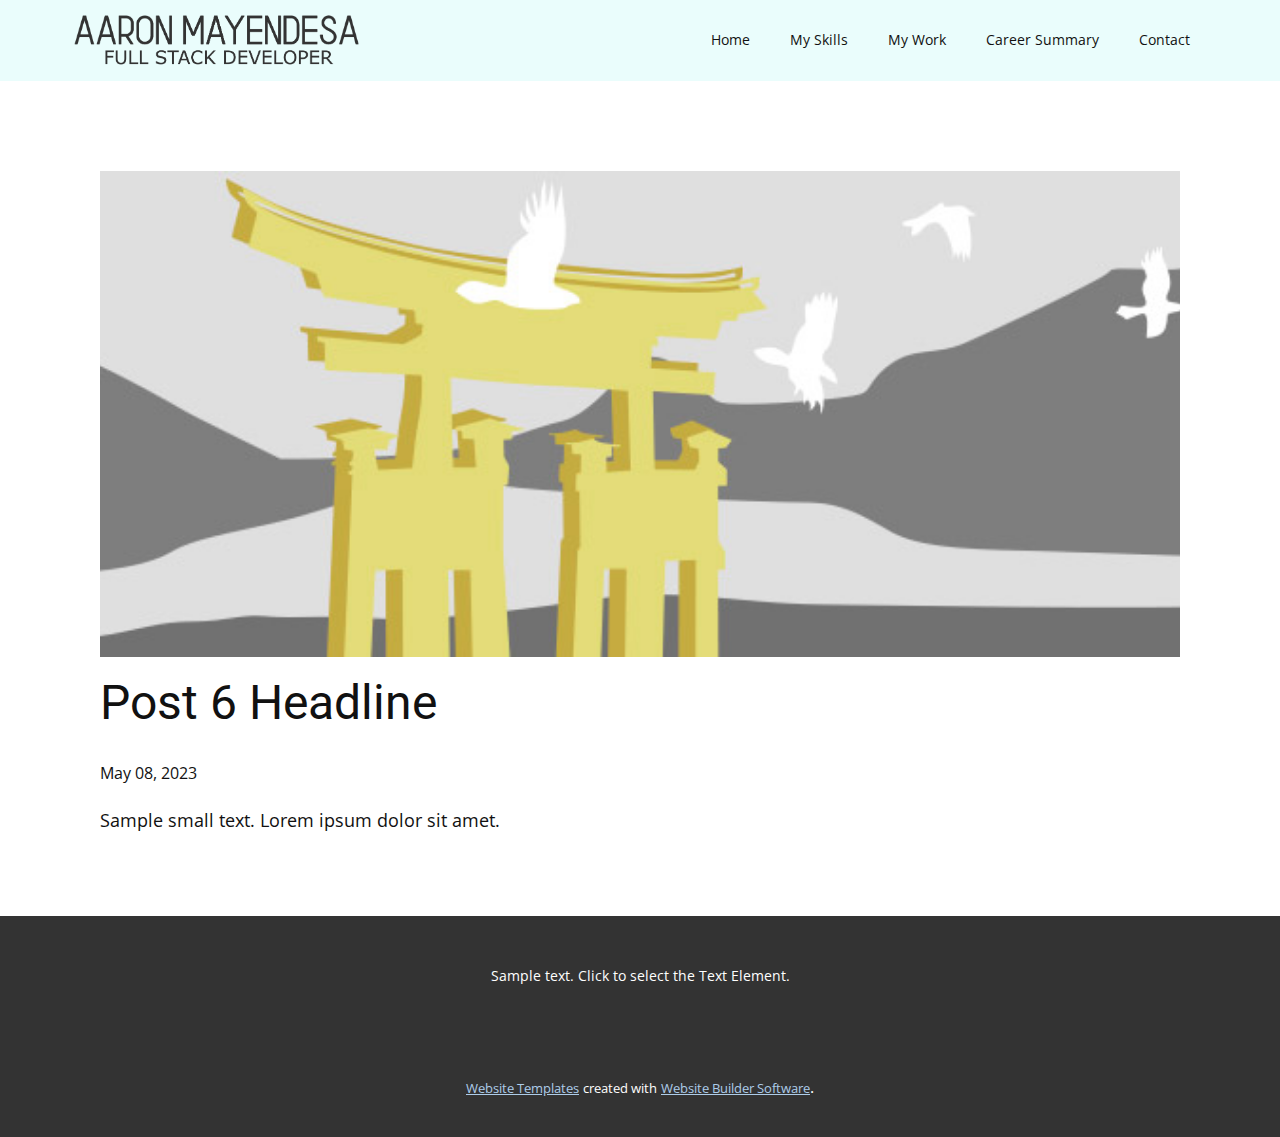
<file: blog/post-5.html>
<!DOCTYPE html>
<html style="font-size: 16px;" lang="en"><head>
    <meta name="viewport" content="width=device-width, initial-scale=1.0">
    <meta charset="utf-8">
    <meta name="keywords" content="Post 1 Headline">
    <meta name="description" content="">
    <title>Post 6 Headline</title>
    <link rel="stylesheet" href="../nicepage.css" media="screen">
<link rel="stylesheet" href="../Post-Template.css" media="screen">
    <script class="u-script" type="text/javascript" src="../jquery.js" defer=""></script>
    <script class="u-script" type="text/javascript" src="../nicepage.js" defer=""></script>
    <meta name="generator" content="Nicepage 5.16.3, nicepage.com">
    <link id="u-theme-google-font" rel="stylesheet" href="https://fonts.googleapis.com/css?family=Roboto:100,100i,300,300i,400,400i,500,500i,700,700i,900,900i|Open+Sans:300,300i,400,400i,500,500i,600,600i,700,700i,800,800i">
    <link id="u-page-google-font" rel="stylesheet" href="https://fonts.googleapis.com/css?family=Open+Sans:300,300i,400,400i,500,500i,600,600i,700,700i,800,800i">
    
    
    
    <script type="application/ld+json">{
		"@context": "http://schema.org",
		"@type": "Organization",
		"name": "",
		"logo": "images/aaronlogo1.png"
}</script>
    <meta name="theme-color" content="#478ac9">
  <meta data-intl-tel-input-cdn-path="intlTelInput/"></head>
  <body class="u-body u-xl-mode" data-lang="en"><header class="u-clearfix u-header u-palette-4-light-3 u-sticky u-sticky-6fca u-header" id="sec-650f"><div class="u-clearfix u-sheet u-sheet-1">
        <nav class="u-menu u-menu-one-level u-offcanvas u-menu-1">
          <div class="menu-collapse u-custom-font u-font-open-sans" style="font-size: 0.875rem; letter-spacing: 0px; font-weight: 700;">
            <a class="u-button-style u-custom-left-right-menu-spacing u-custom-padding-bottom u-custom-text-active-color u-custom-text-hover-color u-custom-text-shadow u-custom-top-bottom-menu-spacing u-nav-link u-text-active-palette-1-base u-text-hover-palette-2-base" href="#">
              <svg class="u-svg-link" viewBox="0 0 24 24"><use xmlns:xlink="http://www.w3.org/1999/xlink" xlink:href="#menu-hamburger"></use></svg>
              <svg class="u-svg-content" version="1.1" id="menu-hamburger" viewBox="0 0 16 16" x="0px" y="0px" xmlns:xlink="http://www.w3.org/1999/xlink" xmlns="http://www.w3.org/2000/svg"><g><rect y="1" width="16" height="2"></rect><rect y="7" width="16" height="2"></rect><rect y="13" width="16" height="2"></rect>
</g></svg>
            </a>
          </div>
          <div class="u-custom-menu u-nav-container">
            <ul class="u-custom-font u-font-open-sans u-nav u-unstyled u-nav-1"><li class="u-nav-item"><a class="u-button-style u-nav-link u-text-active-custom-color-3 u-text-hover-custom-color-4" href="../Home.html#sec-89de" style="padding: 10px 20px;">Home</a>
</li><li class="u-nav-item"><a class="u-button-style u-nav-link u-text-active-custom-color-3 u-text-hover-custom-color-4" href="../Home.html#sec-d56f" style="padding: 10px 20px;">My Skills</a>
</li><li class="u-nav-item"><a class="u-button-style u-nav-link u-text-active-custom-color-3 u-text-hover-custom-color-4" href="../Home.html#sec-8436" style="padding: 10px 20px;">My Work</a>
</li><li class="u-nav-item"><a class="u-button-style u-nav-link u-text-active-custom-color-3 u-text-hover-custom-color-4" href="../Home.html#sec-6a33" style="padding: 10px 20px;">Career Summary</a>
</li><li class="u-nav-item"><a class="u-button-style u-nav-link u-text-active-custom-color-3 u-text-hover-custom-color-4" href="../Home.html#carousel_57be" style="padding: 10px 20px;">Contact</a>
</li></ul>
          </div>
          <div class="u-custom-menu u-nav-container-collapse">
            <div class="u-black u-container-style u-inner-container-layout u-opacity u-opacity-95 u-sidenav">
              <div class="u-inner-container-layout u-sidenav-overflow">
                <div class="u-menu-close"></div>
                <ul class="u-align-center u-nav u-popupmenu-items u-unstyled u-nav-2"><li class="u-nav-item"><a class="u-button-style u-nav-link" href="../Home.html#sec-89de">Home</a>
</li><li class="u-nav-item"><a class="u-button-style u-nav-link" href="../Home.html#sec-d56f">My Skills</a>
</li><li class="u-nav-item"><a class="u-button-style u-nav-link" href="../Home.html#sec-8436">My Work</a>
</li><li class="u-nav-item"><a class="u-button-style u-nav-link" href="../Home.html#sec-6a33">Career Summary</a>
</li><li class="u-nav-item"><a class="u-button-style u-nav-link" href="../Home.html#carousel_57be">Contact</a>
</li></ul>
              </div>
            </div>
            <div class="u-black u-menu-overlay u-opacity u-opacity-70"></div>
          </div>
        </nav>
        <a href="https://nicepage.com/wordpress-themes" class="u-image u-logo u-image-1" data-image-width="1790" data-image-height="375">
          <img src="../images/aaronlogo1.png" class="u-logo-image u-logo-image-1">
        </a>
      </div></header>
    <section class="u-align-center u-clearfix u-section-1" id="sec-9c43">
      <div class="u-clearfix u-sheet u-valign-middle-md u-valign-middle-sm u-valign-middle-xs u-sheet-1"><!--post_details--><!--post_details_options_json--><!--{"source":""}--><!--/post_details_options_json--><!--blog_post-->
        <div class="u-container-style u-expanded-width u-post-details u-post-details-1">
          <div class="u-container-layout u-valign-middle u-container-layout-1"><!--blog_post_image-->
            <img alt="" class="u-blog-control u-expanded-width u-image u-image-default u-image-1" src="../images/8ad73f3c.jpeg"><!--/blog_post_image--><!--blog_post_header-->
            <h2 class="u-blog-control u-text u-text-1">Post 6 Headline</h2><!--/blog_post_header--><!--blog_post_metadata-->
            <div class="u-blog-control u-metadata u-metadata-1"><!--blog_post_metadata_date-->
              <span class="u-meta-date u-meta-icon">May 08, 2023</span><!--/blog_post_metadata_date--><!--blog_post_metadata_category-->
              <!--/blog_post_metadata_category--><!--blog_post_metadata_comments-->
              <!--/blog_post_metadata_comments-->
            </div><!--/blog_post_metadata--><!--blog_post_content-->
            <div class="u-align-justify u-blog-control u-post-content u-text u-text-2 fr-view">
  Sample small text. Lorem ipsum dolor sit amet.
  </div><!--/blog_post_content-->
          </div>
        </div><!--/blog_post--><!--/post_details-->
      </div>
    </section>
    
    
    
    <footer class="u-align-center u-clearfix u-footer u-grey-80 u-footer" id="sec-733e"><div class="u-clearfix u-sheet u-sheet-1">
        <p class="u-small-text u-text u-text-variant u-text-1">Sample text. Click to select the Text Element.</p>
      </div></footer>
    <section class="u-backlink u-clearfix u-grey-80">
      <a class="u-link" href="https://nicepage.com/website-templates" target="_blank">
        <span>Website Templates</span>
      </a>
      <p class="u-text">
        <span>created with</span>
      </p>
      <a class="u-link" href="" target="_blank">
        <span>Website Builder Software</span>
      </a>. 
    </section>
  
</body></html>
</file>
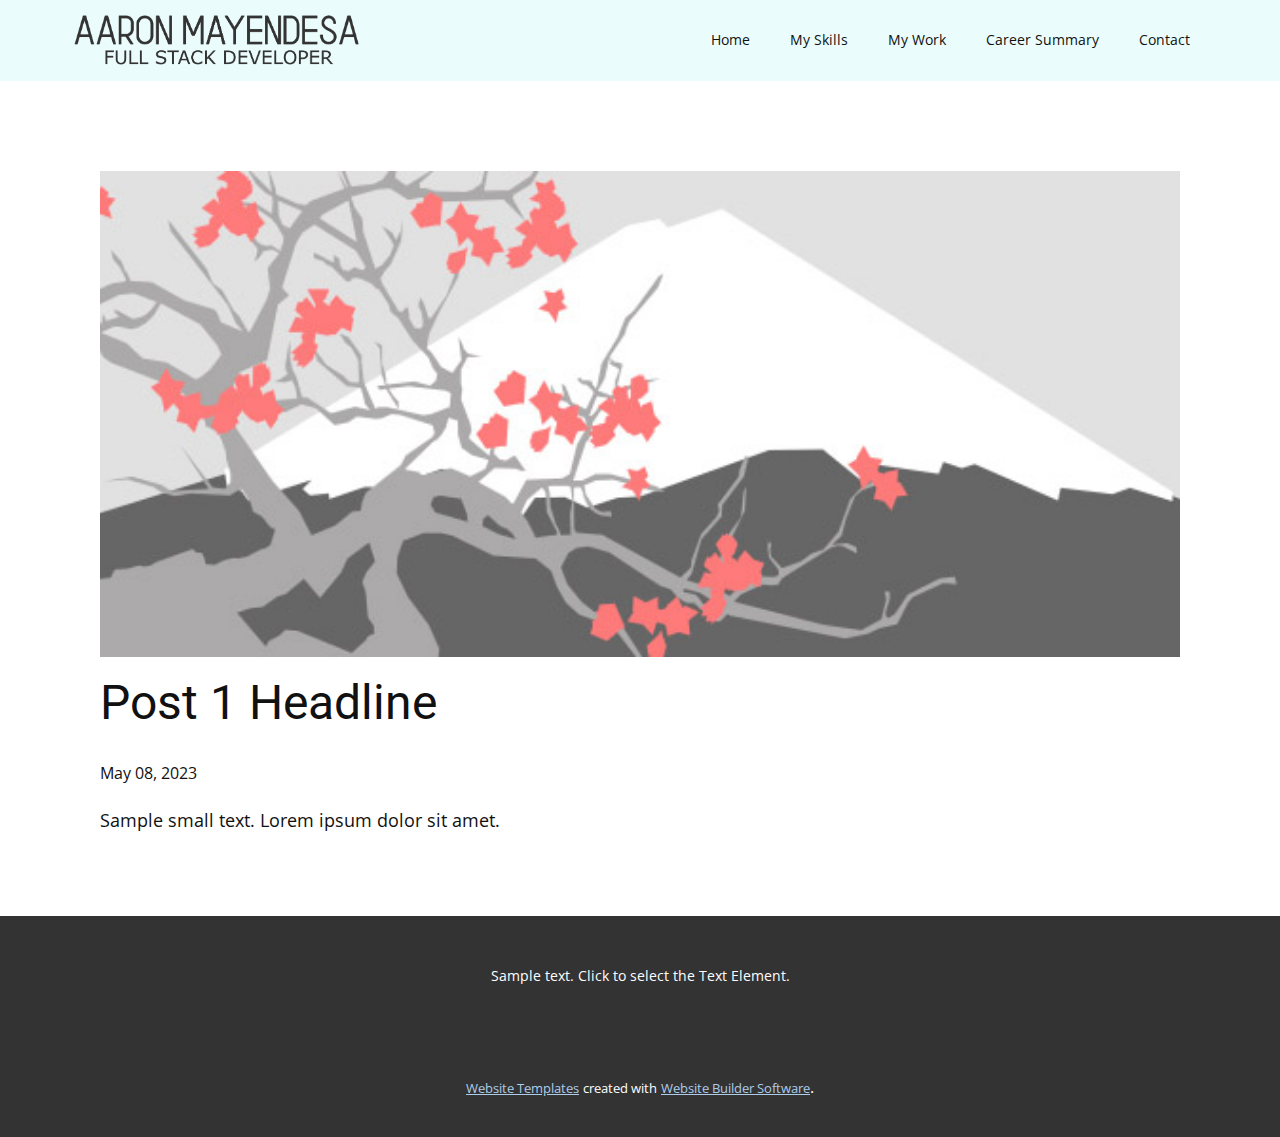
<file: blog/post.html>
<!DOCTYPE html>
<html style="font-size: 16px;" lang="en"><head>
    <meta name="viewport" content="width=device-width, initial-scale=1.0">
    <meta charset="utf-8">
    <meta name="keywords" content="Post 1 Headline">
    <meta name="description" content="">
    <title>Post 1 Headline</title>
    <link rel="stylesheet" href="../nicepage.css" media="screen">
<link rel="stylesheet" href="../Post-Template.css" media="screen">
    <script class="u-script" type="text/javascript" src="../jquery.js" defer=""></script>
    <script class="u-script" type="text/javascript" src="../nicepage.js" defer=""></script>
    <meta name="generator" content="Nicepage 5.16.3, nicepage.com">
    <link id="u-theme-google-font" rel="stylesheet" href="https://fonts.googleapis.com/css?family=Roboto:100,100i,300,300i,400,400i,500,500i,700,700i,900,900i|Open+Sans:300,300i,400,400i,500,500i,600,600i,700,700i,800,800i">
    <link id="u-page-google-font" rel="stylesheet" href="https://fonts.googleapis.com/css?family=Open+Sans:300,300i,400,400i,500,500i,600,600i,700,700i,800,800i">
    
    
    
    <script type="application/ld+json">{
		"@context": "http://schema.org",
		"@type": "Organization",
		"name": "",
		"logo": "images/aaronlogo1.png"
}</script>
    <meta name="theme-color" content="#478ac9">
  <meta data-intl-tel-input-cdn-path="intlTelInput/"></head>
  <body class="u-body u-xl-mode" data-lang="en"><header class="u-clearfix u-header u-palette-4-light-3 u-sticky u-sticky-6fca u-header" id="sec-650f"><div class="u-clearfix u-sheet u-sheet-1">
        <nav class="u-menu u-menu-one-level u-offcanvas u-menu-1">
          <div class="menu-collapse u-custom-font u-font-open-sans" style="font-size: 0.875rem; letter-spacing: 0px; font-weight: 700;">
            <a class="u-button-style u-custom-left-right-menu-spacing u-custom-padding-bottom u-custom-text-active-color u-custom-text-hover-color u-custom-text-shadow u-custom-top-bottom-menu-spacing u-nav-link u-text-active-palette-1-base u-text-hover-palette-2-base" href="#">
              <svg class="u-svg-link" viewBox="0 0 24 24"><use xmlns:xlink="http://www.w3.org/1999/xlink" xlink:href="#menu-hamburger"></use></svg>
              <svg class="u-svg-content" version="1.1" id="menu-hamburger" viewBox="0 0 16 16" x="0px" y="0px" xmlns:xlink="http://www.w3.org/1999/xlink" xmlns="http://www.w3.org/2000/svg"><g><rect y="1" width="16" height="2"></rect><rect y="7" width="16" height="2"></rect><rect y="13" width="16" height="2"></rect>
</g></svg>
            </a>
          </div>
          <div class="u-custom-menu u-nav-container">
            <ul class="u-custom-font u-font-open-sans u-nav u-unstyled u-nav-1"><li class="u-nav-item"><a class="u-button-style u-nav-link u-text-active-custom-color-3 u-text-hover-custom-color-4" href="../Home.html#sec-89de" style="padding: 10px 20px;">Home</a>
</li><li class="u-nav-item"><a class="u-button-style u-nav-link u-text-active-custom-color-3 u-text-hover-custom-color-4" href="../Home.html#sec-d56f" style="padding: 10px 20px;">My Skills</a>
</li><li class="u-nav-item"><a class="u-button-style u-nav-link u-text-active-custom-color-3 u-text-hover-custom-color-4" href="../Home.html#sec-8436" style="padding: 10px 20px;">My Work</a>
</li><li class="u-nav-item"><a class="u-button-style u-nav-link u-text-active-custom-color-3 u-text-hover-custom-color-4" href="../Home.html#sec-6a33" style="padding: 10px 20px;">Career Summary</a>
</li><li class="u-nav-item"><a class="u-button-style u-nav-link u-text-active-custom-color-3 u-text-hover-custom-color-4" href="../Home.html#carousel_57be" style="padding: 10px 20px;">Contact</a>
</li></ul>
          </div>
          <div class="u-custom-menu u-nav-container-collapse">
            <div class="u-black u-container-style u-inner-container-layout u-opacity u-opacity-95 u-sidenav">
              <div class="u-inner-container-layout u-sidenav-overflow">
                <div class="u-menu-close"></div>
                <ul class="u-align-center u-nav u-popupmenu-items u-unstyled u-nav-2"><li class="u-nav-item"><a class="u-button-style u-nav-link" href="../Home.html#sec-89de">Home</a>
</li><li class="u-nav-item"><a class="u-button-style u-nav-link" href="../Home.html#sec-d56f">My Skills</a>
</li><li class="u-nav-item"><a class="u-button-style u-nav-link" href="../Home.html#sec-8436">My Work</a>
</li><li class="u-nav-item"><a class="u-button-style u-nav-link" href="../Home.html#sec-6a33">Career Summary</a>
</li><li class="u-nav-item"><a class="u-button-style u-nav-link" href="../Home.html#carousel_57be">Contact</a>
</li></ul>
              </div>
            </div>
            <div class="u-black u-menu-overlay u-opacity u-opacity-70"></div>
          </div>
        </nav>
        <a href="https://nicepage.com/wordpress-themes" class="u-image u-logo u-image-1" data-image-width="1790" data-image-height="375">
          <img src="../images/aaronlogo1.png" class="u-logo-image u-logo-image-1">
        </a>
      </div></header>
    <section class="u-align-center u-clearfix u-section-1" id="sec-9c43">
      <div class="u-clearfix u-sheet u-valign-middle-md u-valign-middle-sm u-valign-middle-xs u-sheet-1"><!--post_details--><!--post_details_options_json--><!--{"source":""}--><!--/post_details_options_json--><!--blog_post-->
        <div class="u-container-style u-expanded-width u-post-details u-post-details-1">
          <div class="u-container-layout u-valign-middle u-container-layout-1"><!--blog_post_image-->
            <img alt="" class="u-blog-control u-expanded-width u-image u-image-default u-image-1" src="../images/0fd3416c.jpeg"><!--/blog_post_image--><!--blog_post_header-->
            <h2 class="u-blog-control u-text u-text-1">Post 1 Headline</h2><!--/blog_post_header--><!--blog_post_metadata-->
            <div class="u-blog-control u-metadata u-metadata-1"><!--blog_post_metadata_date-->
              <span class="u-meta-date u-meta-icon">May 08, 2023</span><!--/blog_post_metadata_date--><!--blog_post_metadata_category-->
              <!--/blog_post_metadata_category--><!--blog_post_metadata_comments-->
              <!--/blog_post_metadata_comments-->
            </div><!--/blog_post_metadata--><!--blog_post_content-->
            <div class="u-align-justify u-blog-control u-post-content u-text u-text-2 fr-view">
  Sample small text. Lorem ipsum dolor sit amet.
  </div><!--/blog_post_content-->
          </div>
        </div><!--/blog_post--><!--/post_details-->
      </div>
    </section>
    
    
    
    <footer class="u-align-center u-clearfix u-footer u-grey-80 u-footer" id="sec-733e"><div class="u-clearfix u-sheet u-sheet-1">
        <p class="u-small-text u-text u-text-variant u-text-1">Sample text. Click to select the Text Element.</p>
      </div></footer>
    <section class="u-backlink u-clearfix u-grey-80">
      <a class="u-link" href="https://nicepage.com/website-templates" target="_blank">
        <span>Website Templates</span>
      </a>
      <p class="u-text">
        <span>created with</span>
      </p>
      <a class="u-link" href="" target="_blank">
        <span>Website Builder Software</span>
      </a>. 
    </section>
  
</body></html>
</file>
